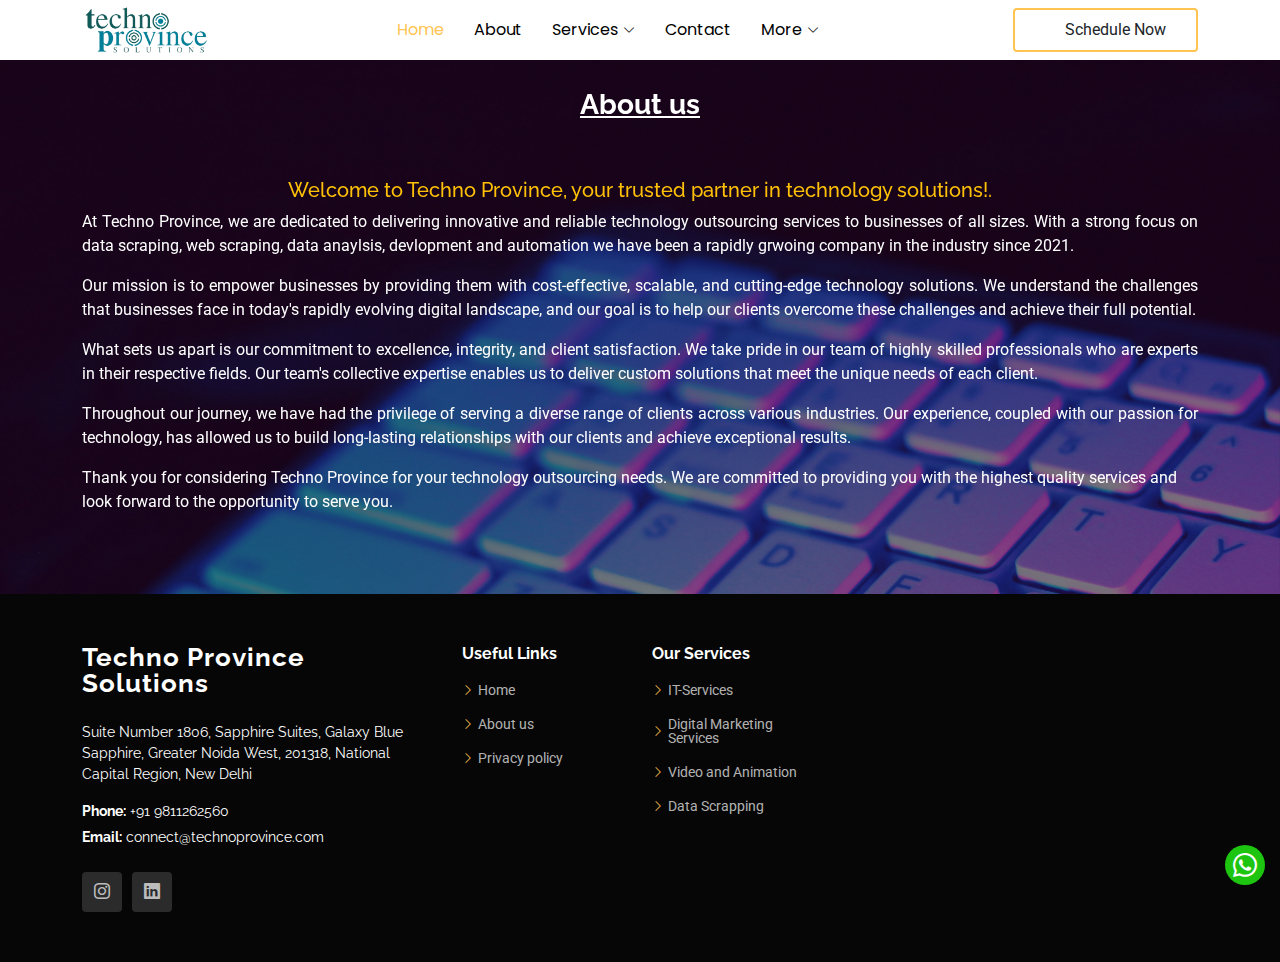
<file: about.html>
<!DOCTYPE html>

<head>
  <meta charset="utf-8">
  <meta content="width=device-width, initial-scale=1.0" name="viewport">
  <title>About</title>
  <meta name="description" content="">
  <meta name="keywords" content="">

  <!-- Favicons -->
  <link href="assets/img/Techno Province.png" rel="icon">

  <!-- Fonts -->
  <link href="https://fonts.googleapis.com" rel="preconnect">
  <link href="https://fonts.gstatic.com" rel="preconnect" crossorigin>
  <link href="https://fonts.googleapis.com/css2?family=Roboto:ital,wght@0,100;0,300;0,400;0,500;0,700;0,900;1,100;1,300;1,400;1,500;1,700;1,900&family=Poppins:ital,wght@0,100;0,200;0,300;0,400;0,500;0,600;0,700;0,800;0,900;1,100;1,200;1,300;1,400;1,500;1,600;1,700;1,800;1,900&family=Raleway:ital,wght@0,100;0,200;0,300;0,400;0,500;0,600;0,700;0,800;0,900;1,100;1,200;1,300;1,400;1,500;1,600;1,700;1,800;1,900&display=swap" rel="stylesheet">

  <!-- Vendor CSS Files -->
  <link href="assets/vendor/bootstrap/css/bootstrap.min.css" rel="stylesheet">
  <link href="assets/vendor/bootstrap-icons/bootstrap-icons.css" rel="stylesheet">
  <link href="assets/vendor/aos/aos.css" rel="stylesheet">
  <link href="assets/vendor/swiper/swiper-bundle.min.css" rel="stylesheet">
  <link href="assets/vendor/glightbox/css/glightbox.min.css" rel="stylesheet">

  <!-- Main CSS File -->
  <link href="assets/css/main.css" rel="stylesheet">

 
</head>

<body class="index-page">

  <header id="header" class="header d-flex align-items-center fixed-top">
    <div class="container-fluid container-xl position-relative d-flex align-items-center justify-content-between">

      <a href="./" class="logo d-flex align-items-center me-auto me-lg-0">
        <!-- Uncomment the line below if you also wish to use an image logo -->
        <img src="assets/img/mylogo_processed.jpg" alt="">
       
      </a>

      <nav id="navmenu" class="navmenu">
        <ul>
          <li><a href="./" class="active">Home<br></a></li>
          <li><a href="about">About</a></li>
          <li class="dropdown"><a href="#"><span>Services</span> <i class="bi bi-chevron-down toggle-dropdown"></i></a>
            <ul>
              <li><a href="itservice">IT-Services</a></li>
              <li><a href="digitalm">Digital Marketing</a></li>
              <li><a href="data-scraping">Data Scraping</a></li>
              <li><a href="video-editing">Video and Animations</a></li>
              <!-- <li><a href="term.html">Terms and Conditions</a></li> -->
            </ul>
          </li>
          <li><a href="./#contact">Contact</a></li>
          <li class="dropdown"><a href="#"><span>More</span> <i class="bi bi-chevron-down toggle-dropdown"></i></a>
            <ul>
              <li><a href="privacy">Privacy and Policy</a></li>
              <!-- <li><a href="term.html">Terms and Conditions</a></li> -->
            </ul>
          </li>
        </ul>
        <i class="mobile-nav-toggle d-xl-none bi bi-list"></i>
      </nav>
      <a class="btn-getstarted text-dark fs-6 " href="./#contact">
        <span class="spinner-grow spinner-grow-sm text-danger" role="status" aria-hidden="true"></span>
        Schedule Now
      </a>

     

</div>
</header>



  <!-- About Section -->
  <section id="about call-to-action" class="about section call-to-action section dark-background">
    <img src="assets/img/aboutbackgroung.jpg" alt="">

    <div class="container" data-aos="fade-up" data-aos-delay="100">

      <div class="row gy-4">

        <div class="col-lg-15 order-2 order-lg-1 content">
          <h4 class="text-center  text-white h-14 p-2 text-decoration-underline fw-bold fs-3">About us</h4>
          <h5 class="text-center mt-5 font-dark text-warning">
            Welcome to Techno Province, your trusted partner in technology solutions!.
          </h5>
          <!-- <ul>
            <li><i class="bi bi-check2-all"></i> <span>Ullamco laboris nisi ut aliquip ex ea commodo consequat.</span>
            </li>
            <li><i class="bi bi-check2-all"></i> <span>Duis aute irure dolor in reprehenderit in voluptate
                velit.</span></li>
            <li><i class="bi bi-check2-all"></i> <span>Ullamco laboris nisi ut aliquip ex ea commodo consequat. Duis
                aute irure dolor in reprehenderit in voluptate trideta storacalaperda mastiro dolore eu fugiat nulla
                pariatur.</span></li>
          </ul> -->
          <p class="p">
            At Techno Province, we are dedicated to delivering innovative and reliable technology outsourcing services
            to businesses of all sizes. With a strong focus on data scraping, web scraping, data anaylsis, devlopment
            and automation we have been a rapidly grwoing company in the industry since 2021.
          </p>
          <p class="p">Our mission is to empower businesses by providing them with cost-effective, scalable, and cutting-edge
            technology solutions. We understand the challenges that businesses face in today's rapidly evolving
            digital landscape, and our goal is to help our clients overcome these challenges and achieve their full
            potential.</p>
          <p class="p">What sets us apart is our commitment to excellence, integrity, and client satisfaction. We take pride in
            our team of highly skilled professionals who are experts in their respective fields. Our team's collective
            expertise enables us to deliver custom solutions that meet the unique needs of each client.</p>
          <p class="p">Throughout our journey, we have had the privilege of serving a diverse range of clients across various
            industries. Our experience, coupled with our passion for technology, has allowed us to build long-lasting
            relationships with our clients and achieve exceptional results.</p>
          <p>Thank you for considering Techno Province for your technology outsourcing needs. We are committed to
            providing you with the highest quality services and look forward to the opportunity to serve you.</p>
        </div>
      </div>

    </div>

  </section><!-- /About Section -->

  



<footer id="footer" class="footer dark-background">

  <div class="footer-top">
    <div class="container">
      <div class="row gy-4">
        <div class="col-lg-4 col-md-6 footer-about">
          <a href="./" class="logo d-flex align-items-center">
            <span class="sitename">Techno Province Solutions</span>

          </a>

          <div class="footer-contact pt-3">
            <p>Suite Number 1806, Sapphire Suites, Galaxy Blue Sapphire, Greater Noida West, 201318, National Capital Region, New Delhi</p>
            <!-- <p>Greater Noida</p> -->
            <p class="mt-3"><strong>Phone:</strong> <span>+91 9811262560</span></p>
            <p><strong>Email:</strong> <span>connect@technoprovince.com</span></p>
          </div>
          <div class="social-links d-flex mt-4">
            <!-- <a href=""><i class="bi bi-twitter-x"></i></a>
            <a href=""><i class="bi bi-facebook"></i></a> -->
            <a href=""><i class="bi bi-instagram"></i></a>
            <a href=""><i class="bi bi-linkedin"></i></a>
          </div>
        </div>

        <div class="col-lg-2 col-md-3 footer-links">
          <h4>Useful Links</h4>
          <ul>
            <li><i class="bi bi-chevron-right"></i> <a href="./"> Home</a></li>
            <li><i class="bi bi-chevron-right"></i> <a href="about"> About us</a></li>
            <!-- <li><i class="bi bi-chevron-right"></i> <a href="services call-to-action"> Services</a></li> -->
            <!-- <li><i class="bi bi-chevron-right"></i> <a href="term.html"> Terms of service</a></li> -->
            <li><i class="bi bi-chevron-right"></i> <a href="privacy"> Privacy policy</a></li>
          </ul>
        </div>

        <div class="col-lg-2 col-md-3 footer-links">
          <h4>Our Services</h4>
          <ul>
            <li><i class="bi bi-chevron-right"></i> <a href="itservice"> IT-Services</a></li>
            <li><i class="bi bi-chevron-right"></i> <a href="digitalm"> Digital Marketing Services</a></li>
            <li><i class="bi bi-chevron-right"></i> <a href="video-editing"> Video and Animation</a></li>
            <li><i class="bi bi-chevron-right"></i> <a href="data-scraping"> Data Scrapping</a></li>
          </ul>
        </div>
       

      </div>
    </div>
  </div>



</footer>




<!-- Scroll Top -->
<a href="https://wa.me/919811262560" id="scroll-top" class="scroll-top d-flex align-items-center justify-content-center"><i class="bi bi-whatsapp text-white"></i></a>

<!-- Preloader -->
<div id="preloader"></div>

<!-- Vendor JS Files -->
<script src="assets/vendor/bootstrap/js/bootstrap.bundle.min.js"></script>
<script src="assets/vendor/php-email-form/validate.js"></script>
<script src="assets/vendor/aos/aos.js"></script>
<script src="assets/vendor/swiper/swiper-bundle.min.js"></script>
<script src="assets/vendor/glightbox/js/glightbox.min.js"></script>
<script src="assets/vendor/imagesloaded/imagesloaded.pkgd.min.js"></script>
<script src="assets/vendor/isotope-layout/isotope.pkgd.min.js"></script>
<script src="assets/vendor/purecounter/purecounter_vanilla.js"></script>

<!-- Main JS File -->
<script src="assets/js/main.js"></script>

</body>

</html>
</file>
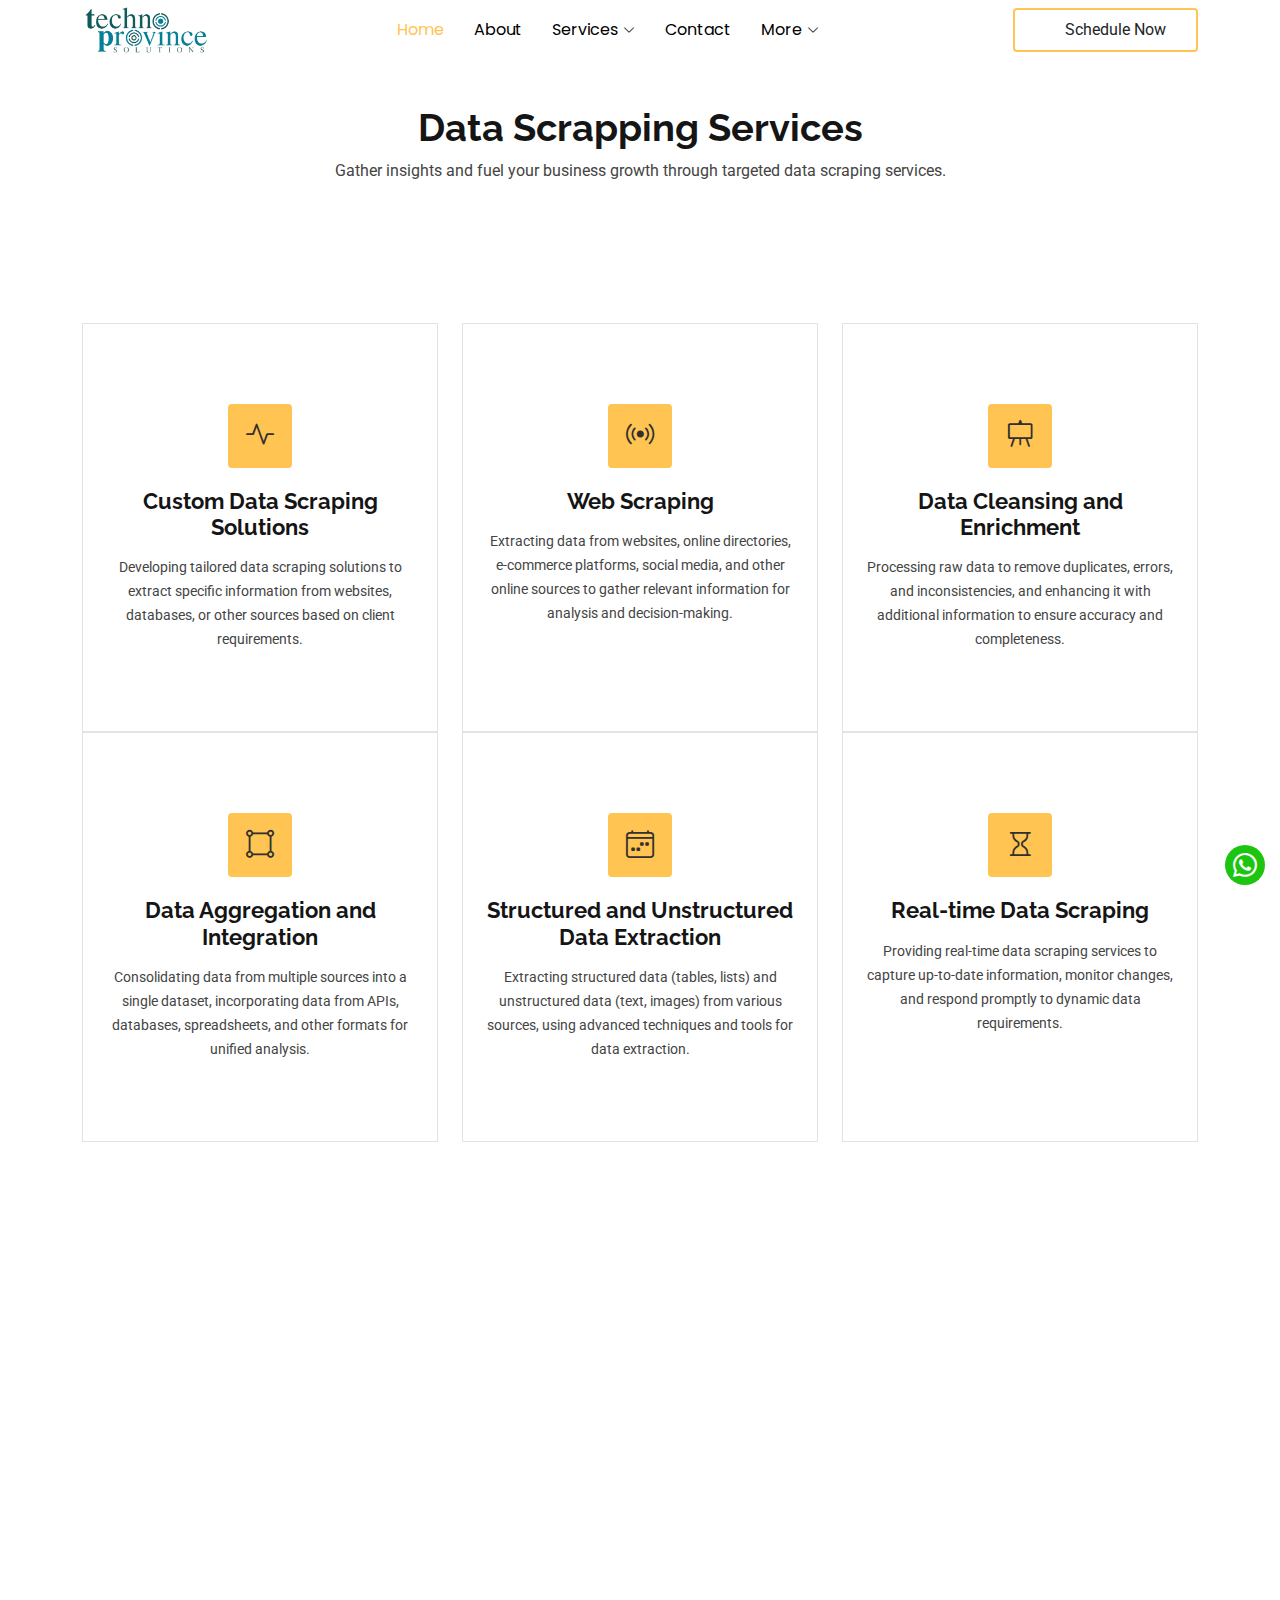
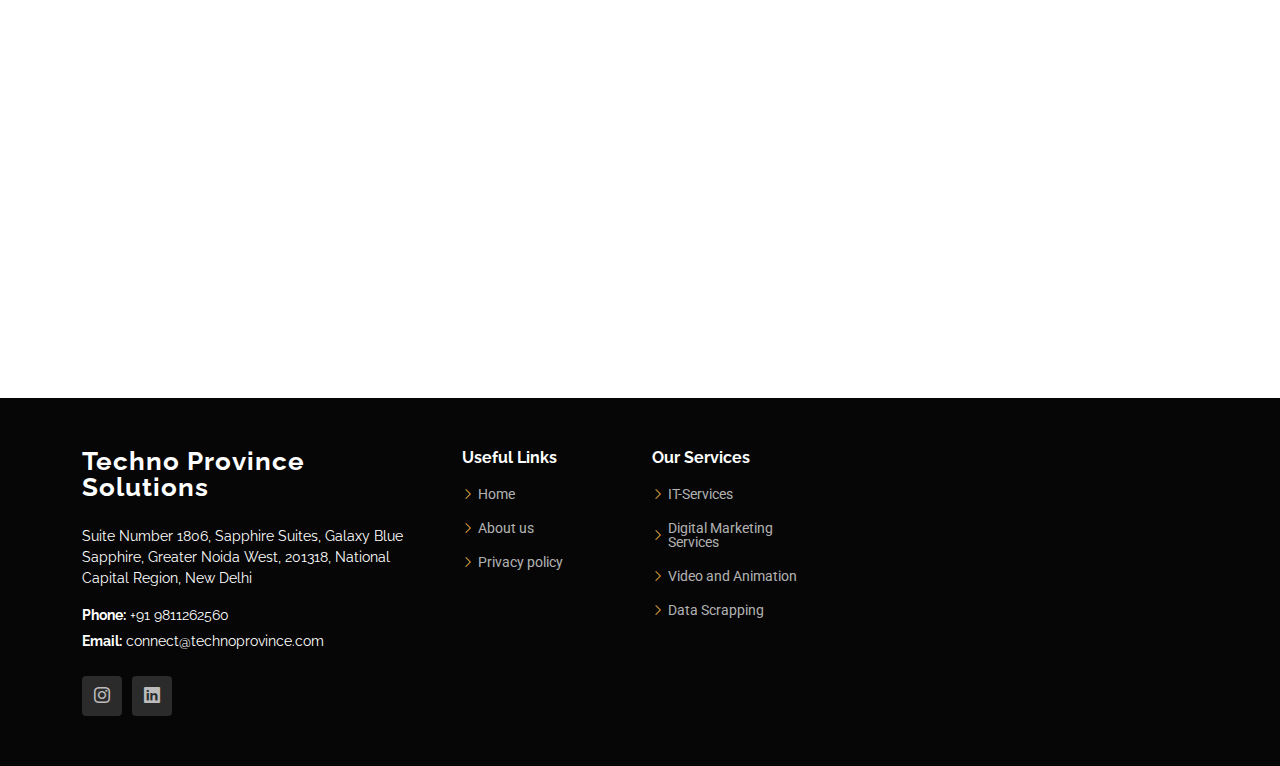
<file: data-scraping.html>
<!DOCTYPE html>
<html lang="en">

<head>
  <meta charset="utf-8">
  <meta content="width=device-width, initial-scale=1.0" name="viewport">
  <title>Data Scrapping Services</title>
  <meta name="description" content="">
  <meta name="keywords" content="">

  <!-- Favicons -->
  <link href="assets/img/Techno Province.png" rel="icon">

  <!-- Fonts -->
  <link href="https://fonts.googleapis.com" rel="preconnect">
  <link href="https://fonts.gstatic.com" rel="preconnect" crossorigin>
  <link href="https://fonts.googleapis.com/css2?family=Roboto:ital,wght@0,100;0,300;0,400;0,500;0,700;0,900;1,100;1,300;1,400;1,500;1,700;1,900&family=Poppins:ital,wght@0,100;0,200;0,300;0,400;0,500;0,600;0,700;0,800;0,900;1,100;1,200;1,300;1,400;1,500;1,600;1,700;1,800;1,900&family=Raleway:ital,wght@0,100;0,200;0,300;0,400;0,500;0,600;0,700;0,800;0,900;1,100;1,200;1,300;1,400;1,500;1,600;1,700;1,800;1,900&display=swap" rel="stylesheet">

  <!-- Vendor CSS Files -->
  <link href="assets/vendor/bootstrap/css/bootstrap.min.css" rel="stylesheet">
  <link href="assets/vendor/bootstrap-icons/bootstrap-icons.css" rel="stylesheet">
  <link href="assets/vendor/aos/aos.css" rel="stylesheet">
  <link href="assets/vendor/swiper/swiper-bundle.min.css" rel="stylesheet">
  <link href="assets/vendor/glightbox/css/glightbox.min.css" rel="stylesheet">

  <!-- Main CSS File -->
  <link href="assets/css/main.css" rel="stylesheet">

</head>

<body class="service-details-page">

  <header id="header" class="header d-flex align-items-center fixed-top">
    <div class="container-fluid container-xl position-relative d-flex align-items-center justify-content-between">

      <a href="./" class="logo d-flex align-items-center me-auto me-lg-0">
        <!-- Uncomment the line below if you also wish to use an image logo -->
        <img src="assets/img/mylogo_processed.jpg" alt="">
       
      </a>

      <nav id="navmenu" class="navmenu">
        <ul>
          <li><a href="./" class="active">Home<br></a></li>
          <li><a href="about">About</a></li>
          <li class="dropdown"><a href="#"><span>Services</span> <i class="bi bi-chevron-down toggle-dropdown"></i></a>
            <ul>
              <li><a href="itservice">IT-Services</a></li>
              <li><a href="digitalm">Digital Marketing</a></li>
              <li><a href="data-scraping">Data Scraping</a></li>
              <li><a href="video-editing">Video and Animations</a></li>
              <!-- <li><a href="term.html">Terms and Conditions</a></li> -->
            </ul>
          </li>
          <li><a href="./#contact">Contact</a></li>
          <li class="dropdown"><a href="#"><span>More</span> <i class="bi bi-chevron-down toggle-dropdown"></i></a>
            <ul>
              <li><a href="privacy">Privacy and Policy</a></li>
              <!-- <li><a href="term.html">Terms and Conditions</a></li> -->
            </ul>
          </li>
        </ul>
        <i class="mobile-nav-toggle d-xl-none bi bi-list"></i>
      </nav>
      <a class="btn-getstarted text-dark fs-6 " href="./#contact">
        <span class="spinner-grow spinner-grow-sm text-danger" role="status" aria-hidden="true"></span>
        Schedule Now
      </a>

    

    </div>
  </header>
 

  <main class="main">

  
    <!-- Page Title -->
    <div class="page-title" data-aos="fade">
      <div class="heading">
        <div class="container">
          <div class="row d-flex justify-content-center text-center">
            <div class="col-lg-8">
              <h1 class="mt-4">Data Scrapping Services</h1>
              <p class="mb-0">Gather insights and fuel your business growth through targeted data scraping services.</p>
            </div>
          </div>
        </div>
      </div>
    </div><!-- End Page Title -->

      <section id="services" class="services section">

  
        <div class="container">
  
          <div class="row">
  
            <div class="col-lg-4 col-md-6" data-aos="fade-up" data-aos-delay="100">
              <div class="service-item position-relative">
                <div class="icon">
                  <i class="bi bi-activity"></i>
                </div>
                
                  <h3>Custom Data Scraping Solutions</h3>
                
                <p>Developing tailored data scraping solutions to extract specific information from websites, databases, or other sources based on client requirements.</p>
              </div>
            </div><!-- End Service Item -->
  
            <div class="col-lg-4 col-md-6" data-aos="fade-up" data-aos-delay="200">
              <div class="service-item position-relative">
                <div class="icon">
                  <i class="bi bi-broadcast"></i>
                </div>
                <h3>Web Scraping</h3>
                <p>Extracting data from websites, online directories, e-commerce platforms, social media, and other online sources to gather relevant information for analysis and decision-making.</p>
              </div>
            </div><!-- End Service Item -->
  
            <div class="col-lg-4 col-md-6" data-aos="fade-up" data-aos-delay="300">
              <div class="service-item position-relative">
                <div class="icon">
                  <i class="bi bi-easel"></i>
                </div>
                <h3>Data Cleansing and Enrichment</h3>
                <p>Processing raw data to remove duplicates, errors, and inconsistencies, and enhancing it with additional information to ensure accuracy and completeness.</p>
              </div>
            </div><!-- End Service Item -->
  
            <div class="col-lg-4 col-md-6" data-aos="fade-up" data-aos-delay="400">
              <div class="service-item position-relative">
                <div class="icon">
                  <i class="bi bi-bounding-box-circles"></i>
                </div>
                <h3>Data Aggregation and Integration</h3>
                <p>Consolidating data from multiple sources into a single dataset, incorporating data from APIs, databases, spreadsheets, and other formats for unified analysis.</p>
                <!-- <a href="service-details.html" class="stretched-link"></a> -->
              </div>
            </div><!-- End Service Item -->
  
            <div class="col-lg-4 col-md-6" data-aos="fade-up" data-aos-delay="500">
              <div class="service-item position-relative">
                <div class="icon">
                  <i class="bi bi-calendar4-week"></i>
                </div>
                <h3>Structured and Unstructured Data Extraction</h3>
                <p>Extracting structured data (tables, lists) and unstructured data (text, images) from various sources, using advanced techniques and tools for data extraction.</p>
                <!-- <a href="service-details.html" class="stretched-link"></a> -->
              </div>
            </div>
  
            <div class="col-lg-4 col-md-6" data-aos="fade-up" data-aos-delay="600">
              <div class="service-item position-relative">
                <div class="icon">
                  <i class="bi bi-hourglass"></i>
                </div>
                <h3>Real-time Data Scraping</h3>
                <p>Providing real-time data scraping services to capture up-to-date information, monitor changes, and respond promptly to dynamic data requirements.</p>
                
              </div>
            </div>

            <div class="col-lg-4 col-md-6" data-aos="fade-up" data-aos-delay="600">
              <div class="service-item position-relative">
                <div class="icon">
                  <i class="bi bi-collection"></i>
                </div>
                <h3>Scalable and Automated Data Collection</h3>
                <p>Implementing scalable and automated data scraping processes using scripts, tools, and APIs to efficiently collect and update large volumes of data.</p>
                
              </div>
            </div>

            <div class="col-lg-4 col-md-6" data-aos="fade-up" data-aos-delay="600">
              <div class="service-item position-relative">
                <div class="icon">
                  <i class="bi bi-file-earmark-check"></i>
                </div>
                <h3>Data Quality Assurance</h3>
                <p>Conducting quality checks, validation, and verification procedures to ensure the accuracy, consistency, and reliability of the scraped data.</p>
                
              </div>
            </div>

            <div class="col-lg-4 col-md-6" data-aos="fade-up" data-aos-delay="600">
              <div class="service-item position-relative">
                <div class="icon">
                  <i class="bi bi-shield-check"></i>
                </div>
                <h3>Data Security and Compliance</h3>
                <p>Implementing robust security measures and compliance protocols to safeguard sensitive data, protect privacy, and adhere to data protection regulations.</p>
                
              </div>
            </div>

            <div class="col-lg-4 col-md-6" data-aos="fade-up" data-aos-delay="600">
              <div class="service-item position-relative">
                <div class="icon">
                  <i class="bi bi-clipboard-data"></i>
                </div>
                <h3>Custom Reporting and Analysis</h3>
                <p>Delivering customized reports, dashboards, and analysis tools to help clients interpret and visualize the scraped data for informed decision-making.</p>
                
              </div>
            </div>
  
          </div>
  
        </div>
  
      </section><!-- /Services Section -->

   
  </main>

  <footer id="footer" class="footer dark-background">

    <div class="footer-top">
      <div class="container">
        <div class="row gy-4">
          <div class="col-lg-4 col-md-6 footer-about">
            <a href="./" class="logo d-flex align-items-center">
              <span class="sitename">Techno Province Solutions</span>

            </a>

            <div class="footer-contact pt-3">
              <p>Suite Number 1806, Sapphire Suites, Galaxy Blue Sapphire, Greater Noida West, 201318, National Capital Region, New Delhi</p>
              <!-- <p>Greater Noida</p> -->
              <p class="mt-3"><strong>Phone:</strong> <span>+91 9811262560</span></p>
              <p><strong>Email:</strong> <span>connect@technoprovince.com</span></p>
            </div>
            <div class="social-links d-flex mt-4">
              <!-- <a href=""><i class="bi bi-twitter-x"></i></a>
              <a href=""><i class="bi bi-facebook"></i></a> -->
              <a href=""><i class="bi bi-instagram"></i></a>
              <a href=""><i class="bi bi-linkedin"></i></a>
            </div>
          </div>

          <div class="col-lg-2 col-md-3 footer-links">
            <h4>Useful Links</h4>
            <ul>
              <li><i class="bi bi-chevron-right"></i> <a href="./"> Home</a></li>
              <li><i class="bi bi-chevron-right"></i> <a href="about"> About us</a></li>
              <!-- <li><i class="bi bi-chevron-right"></i> <a href="services call-to-action"> Services</a></li> -->
              <!-- <li><i class="bi bi-chevron-right"></i> <a href="term.html"> Terms of service</a></li> -->
              <li><i class="bi bi-chevron-right"></i> <a href="privacy"> Privacy policy</a></li>
            </ul>
          </div>
  
          <div class="col-lg-2 col-md-3 footer-links">
            <h4>Our Services</h4>
            <ul>
              <li><i class="bi bi-chevron-right"></i> <a href="itservice"> IT-Services</a></li>
              <li><i class="bi bi-chevron-right"></i> <a href="digitalm"> Digital Marketing Services</a></li>
              <li><i class="bi bi-chevron-right"></i> <a href="video-editing"> Video and Animation</a></li>
              <li><i class="bi bi-chevron-right"></i> <a href="data-scraping"> Data Scrapping</a></li>
            </ul>
          </div>
         

        </div>
      </div>
    </div>



  </footer>

  <!-- Scroll Top -->
  <a href="https://wa.me/919811262560" id="scroll-top" class="scroll-top d-flex align-items-center justify-content-center"><i class="bi bi-whatsapp text-white"></i></a>

  <!-- Preloader -->
  <div id="preloader"></div>

  <!-- Vendor JS Files -->
  <script src="assets/vendor/bootstrap/js/bootstrap.bundle.min.js"></script>
  <script src="assets/vendor/php-email-form/validate.js"></script>
  <script src="assets/vendor/aos/aos.js"></script>
  <script src="assets/vendor/swiper/swiper-bundle.min.js"></script>
  <script src="assets/vendor/glightbox/js/glightbox.min.js"></script>
  <script src="assets/vendor/imagesloaded/imagesloaded.pkgd.min.js"></script>
  <script src="assets/vendor/isotope-layout/isotope.pkgd.min.js"></script>
  <script src="assets/vendor/purecounter/purecounter_vanilla.js"></script>

  <!-- Main JS File -->
  <script src="assets/js/main.js"></script>

</body>

</html>
</file>
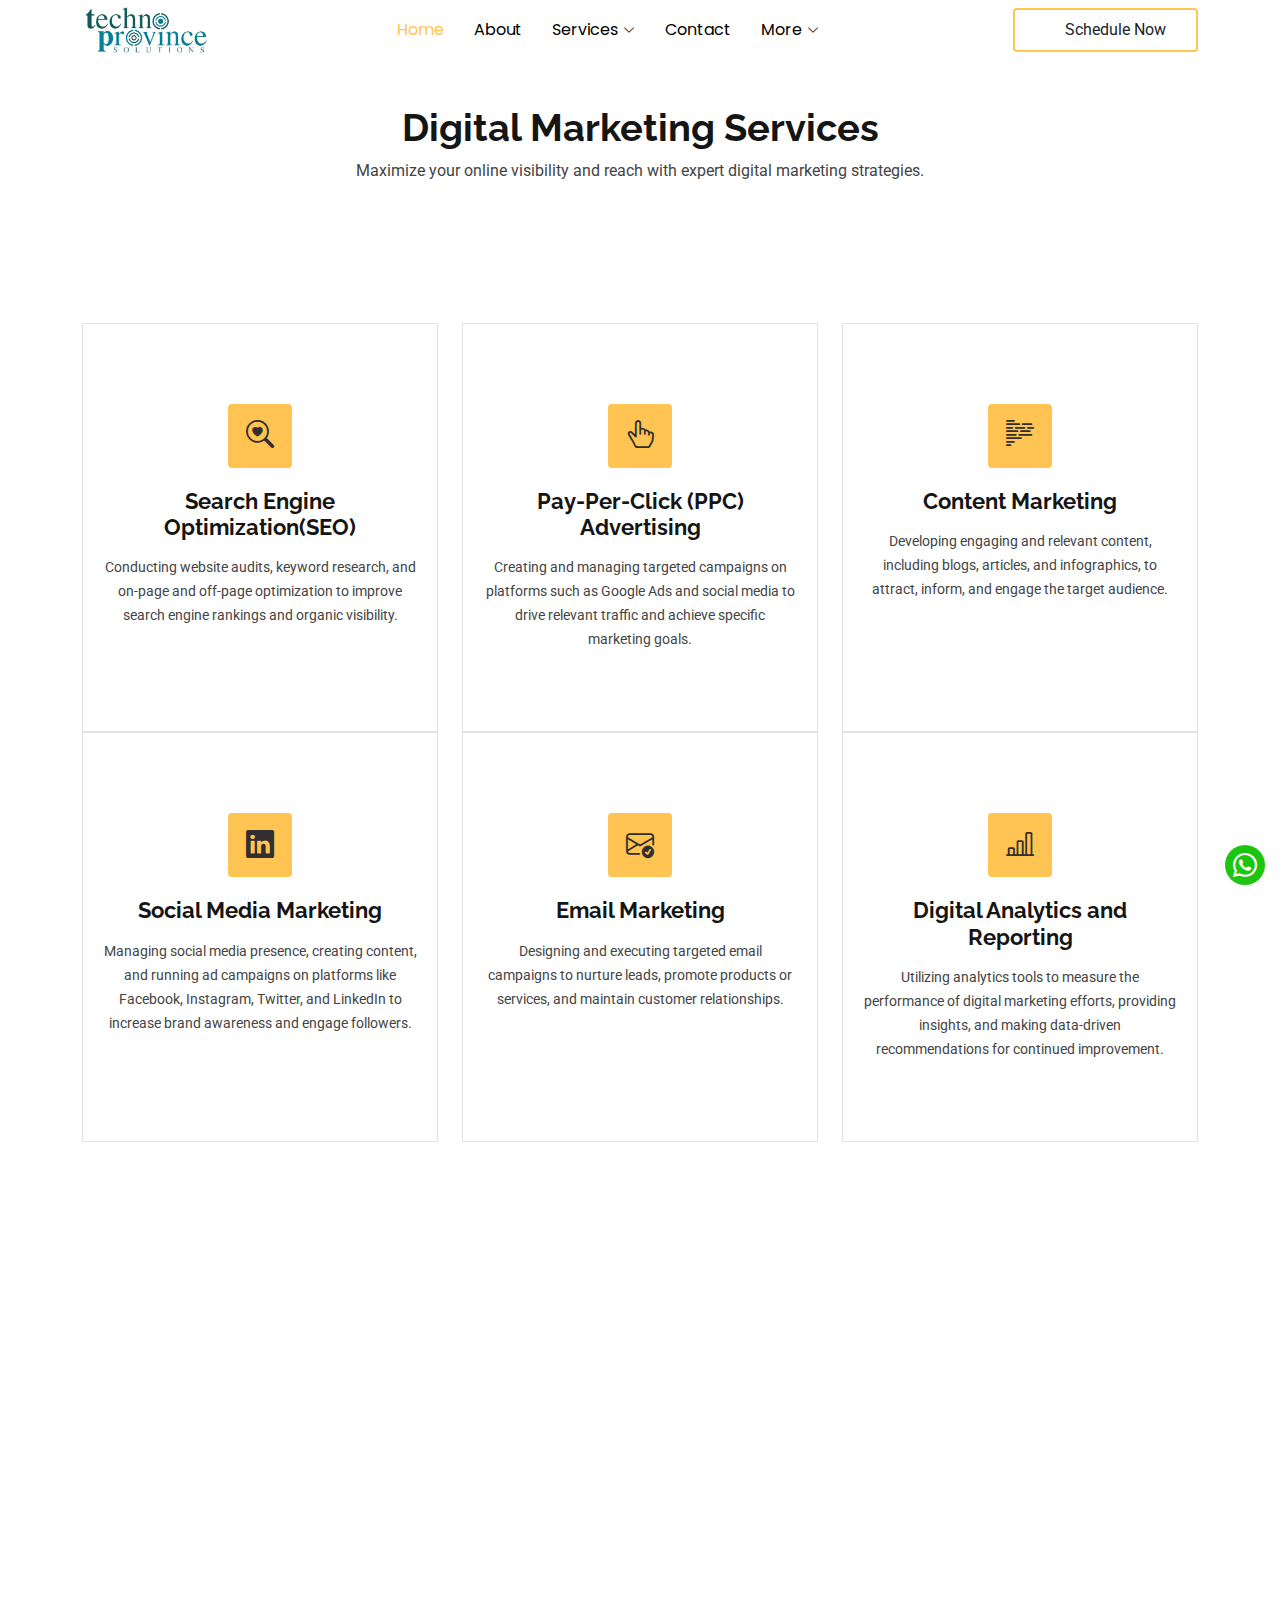
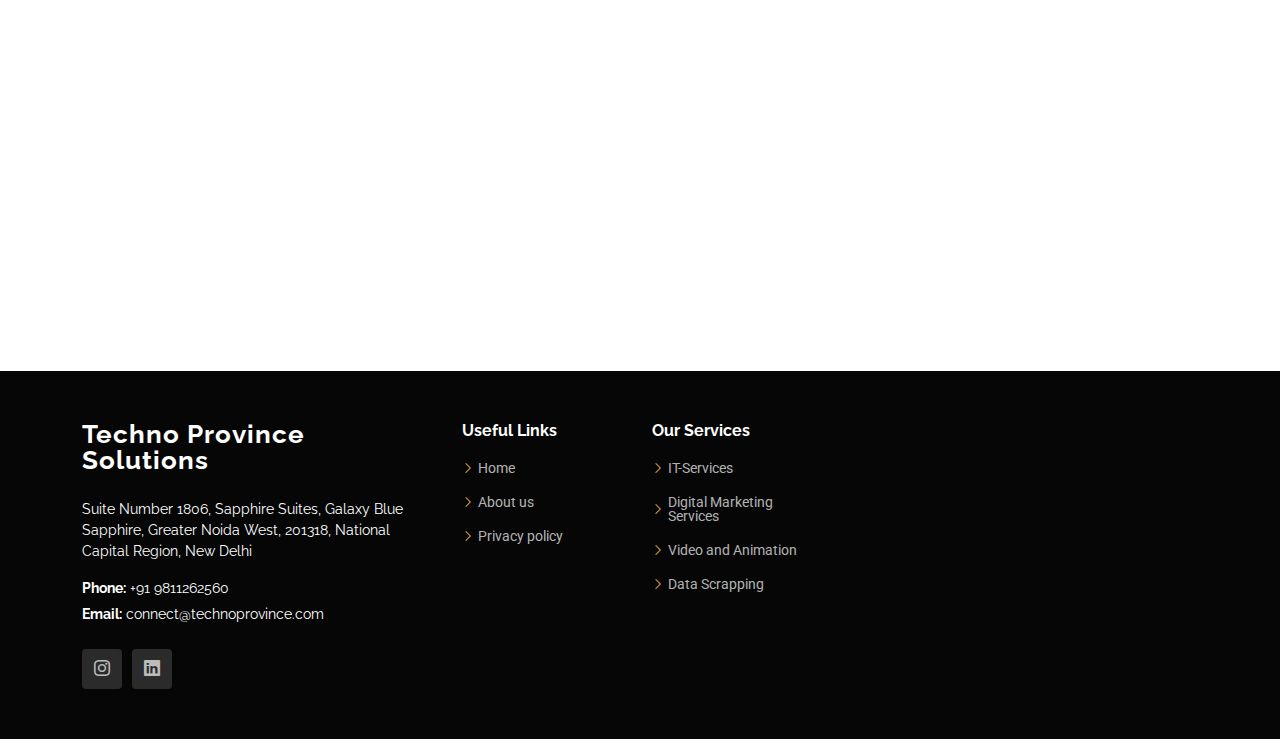
<file: digitalm.html>
<!DOCTYPE html>
<html lang="en">

<head>
  <meta charset="utf-8">
  <meta content="width=device-width, initial-scale=1.0" name="viewport">
  <title>Digtal Marketing Services</title>
  <meta name="description" content="">
  <meta name="keywords" content="">

  <!-- Favicons -->
  <link href="assets/img/Techno Province.png" rel="icon">
  

  <!-- Fonts -->
  <link href="https://fonts.googleapis.com" rel="preconnect">
  <link href="https://fonts.gstatic.com" rel="preconnect" crossorigin>
  <link href="https://fonts.googleapis.com/css2?family=Roboto:ital,wght@0,100;0,300;0,400;0,500;0,700;0,900;1,100;1,300;1,400;1,500;1,700;1,900&family=Poppins:ital,wght@0,100;0,200;0,300;0,400;0,500;0,600;0,700;0,800;0,900;1,100;1,200;1,300;1,400;1,500;1,600;1,700;1,800;1,900&family=Raleway:ital,wght@0,100;0,200;0,300;0,400;0,500;0,600;0,700;0,800;0,900;1,100;1,200;1,300;1,400;1,500;1,600;1,700;1,800;1,900&display=swap" rel="stylesheet">

  <!-- Vendor CSS Files -->
  <link href="assets/vendor/bootstrap/css/bootstrap.min.css" rel="stylesheet">
  <link href="assets/vendor/bootstrap-icons/bootstrap-icons.css" rel="stylesheet">
  <link href="assets/vendor/aos/aos.css" rel="stylesheet">
  <link href="assets/vendor/swiper/swiper-bundle.min.css" rel="stylesheet">
  <link href="assets/vendor/glightbox/css/glightbox.min.css" rel="stylesheet">

  <!-- Main CSS File -->
  <link href="assets/css/main.css" rel="stylesheet">

</head>

<body class="service-details-page">

  <header id="header" class="header d-flex align-items-center fixed-top">
    <div class="container-fluid container-xl position-relative d-flex align-items-center justify-content-between">

      <a href="./" class="logo d-flex align-items-center me-auto me-lg-0">
        <!-- Uncomment the line below if you also wish to use an image logo -->
        <img src="assets/img/mylogo_processed.jpg" alt="">
       
      </a>

      <nav id="navmenu" class="navmenu">
        <ul>
          <li><a href="./" class="active">Home<br></a></li>
          <li><a href="about">About</a></li>
          <li class="dropdown"><a href="#"><span>Services</span> <i class="bi bi-chevron-down toggle-dropdown"></i></a>
            <ul>
              <li><a href="itservice">IT-Services</a></li>
              <li><a href="digitalm">Digital Marketing</a></li>
              <li><a href="data-scraping">Data Scraping</a></li>
              <li><a href="video-editing">Video and Animations</a></li>
              <!-- <li><a href="term.html">Terms and Conditions</a></li> -->
            </ul>
          </li>
          <li><a href="./#contact">Contact</a></li>
          <li class="dropdown"><a href="#"><span>More</span> <i class="bi bi-chevron-down toggle-dropdown"></i></a>
            <ul>
              <li><a href="privacy">Privacy and Policy</a></li>
              <!-- <li><a href="term.html">Terms and Conditions</a></li> -->
            </ul>
          </li>
        </ul>
        <i class="mobile-nav-toggle d-xl-none bi bi-list"></i>
      </nav>
      <a class="btn-getstarted text-dark fs-6 " href="./#contact">
        <span class="spinner-grow spinner-grow-sm text-danger" role="status" aria-hidden="true"></span>
        Schedule Now
      </a>


    </div>
  </header>
 

  <main class="main">

  
    <!-- Page Title -->
    <div class="page-title" data-aos="fade">
      <div class="heading">
        <div class="container">
          <div class="row d-flex justify-content-center text-center">
            <div class="col-lg-8">
              <h1 class="mt-4">Digital Marketing Services</h1>
              <p class="mb-0">Maximize your online visibility and reach with expert digital marketing strategies.</p>
            </div>
          </div>
        </div>
      </div>
     
    </div><!-- End Page Title -->

      <section id="services" class="services section">

  
        <div class="container">
  
          <div class="row">
  
            <div class="col-lg-4 col-md-6" data-aos="fade-up" data-aos-delay="100">
              <div class="service-item position-relative">
                <div class="icon">
                  <i class="bi bi-search-heart"></i>
                </div>
                
                  <h3>Search Engine Optimization(SEO)</h3>
                <p>Conducting website audits, keyword research, and on-page and off-page optimization to improve search engine rankings and organic visibility.</p>
              </div>
            </div><!-- End Service Item -->
  
            <div class="col-lg-4 col-md-6" data-aos="fade-up" data-aos-delay="200">
              <div class="service-item position-relative">
                <div class="icon">
                  <i class="bi bi-hand-index-thumb"></i>
                </div>
                <h3>Pay-Per-Click (PPC) Advertising</h3>
                <p>Creating and managing targeted campaigns on platforms such as Google Ads and social media to drive relevant traffic and achieve specific marketing goals.</p>
              </div>
            </div><!-- End Service Item -->
  
            <div class="col-lg-4 col-md-6" data-aos="fade-up" data-aos-delay="300">
              <div class="service-item position-relative">
                <div class="icon">
                  <i class="bi bi-body-text"></i>
                </div>
                <h3>Content Marketing</h3>
                <p>Developing engaging and relevant content, including blogs, articles, and infographics, to attract, inform, and engage the target audience.</p>
              </div>
            </div><!-- End Service Item -->
  
            <div class="col-lg-4 col-md-6" data-aos="fade-up" data-aos-delay="400">
              <div class="service-item position-relative">
                <div class="icon">
                  <i class="bi bi-linkedin"></i>
                </div>
                <h3>Social Media Marketing</h3>
                <p>Managing social media presence, creating content, and running ad campaigns on platforms like Facebook, Instagram, Twitter, and LinkedIn to increase brand awareness and engage followers.</p>
                
              </div>
            </div><!-- End Service Item -->
  
            <div class="col-lg-4 col-md-6" data-aos="fade-up" data-aos-delay="500">
              <div class="service-item position-relative">
                <div class="icon">
                  <i class="bi bi-envelope-check"></i>
                </div>
                <h3>Email Marketing</h3>
                <p>Designing and executing targeted email campaigns to nurture leads, promote products or services, and maintain customer relationships.</p>
               
              </div>
            </div>
  
            <div class="col-lg-4 col-md-6" data-aos="fade-up" data-aos-delay="600">
              <div class="service-item position-relative">
                <div class="icon">
                  <i class="bi bi-bar-chart-line"></i>
                </div>
                <h3>Digital Analytics and Reporting</h3>
                <p>Utilizing analytics tools to measure the performance of digital marketing efforts, providing insights, and making data-driven recommendations for continued improvement.</p>
                
              </div>
            </div>

            <div class="col-lg-4 col-md-6" data-aos="fade-up" data-aos-delay="600">
              <div class="service-item position-relative">
                <div class="icon">
                  <i class="bi bi-info-square"></i>
                </div>
                <h3>Outsourced Help Desk Services</h3>
                <p>Analyzing user behavior, testing strategies, and optimizing web elements to improve conversion rates and maximize the impact of digital marketing campaigns.</p>
                
              </div>
            </div>

            <div class="col-lg-4 col-md-6" data-aos="fade-up" data-aos-delay="600">
              <div class="service-item position-relative">
                <div class="icon">
                  <i class="bi bi-star"></i>
                </div>
                <h3>Online Reputation Management</h3>
                <p>Monitoring brand mentions, managing online reviews, and addressing customer feedback to uphold and enhance the company's online reputation.</p>
                
              </div>
            </div>

            <div class="col-lg-4 col-md-6" data-aos="fade-up" data-aos-delay="600">
              <div class="service-item position-relative">
                <div class="icon">
                  <i class="bi bi-instagram"></i>
                </div>
                <h3>Influencer Marketing</h3>
                <p>Identifying and collaborating with relevant influencers to leverage their reach and impact among the target audience.</p>
                
              </div>
            </div>

            <div class="col-lg-4 col-md-6" data-aos="fade-up" data-aos-delay="600">
              <div class="service-item position-relative">
                <div class="icon">
                  <i class="bi bi-robot"></i>
                </div>
                <h3>Marketing Automation</h3>
                <p>Implementing and optimizing marketing automation tools to streamline processes, nurture leads, and improve customer engagement.</p>
                
              </div>
            </div>
  
          </div>
  
        </div>
  
      </section><!-- /Services Section -->

   
  </main>

  <footer id="footer" class="footer dark-background">

    <div class="footer-top">
      <div class="container">
        <div class="row gy-4">
          <div class="col-lg-4 col-md-6 footer-about">
            <a href="./" class="logo d-flex align-items-center">
              <span class="sitename">Techno Province Solutions</span>

            </a>

            <div class="footer-contact pt-3">
              <p>Suite Number 1806, Sapphire Suites, Galaxy Blue Sapphire, Greater Noida West, 201318, National Capital Region, New Delhi</p>
              <!-- <p>Greater Noida</p> -->
              <p class="mt-3"><strong>Phone:</strong> <span>+91 9811262560</span></p>
              <p><strong>Email:</strong> <span>connect@technoprovince.com</span></p>
            </div>
            <div class="social-links d-flex mt-4">
              <!-- <a href=""><i class="bi bi-twitter-x"></i></a>
              <a href=""><i class="bi bi-facebook"></i></a> -->
              <a href=""><i class="bi bi-instagram"></i></a>
              <a href=""><i class="bi bi-linkedin"></i></a>
            </div>
          </div>

          <div class="col-lg-2 col-md-3 footer-links">
            <h4>Useful Links</h4>
            <ul>
              <li><i class="bi bi-chevron-right"></i> <a href="./"> Home</a></li>
              <li><i class="bi bi-chevron-right"></i> <a href="about"> About us</a></li>
              <!-- <li><i class="bi bi-chevron-right"></i> <a href="services call-to-action"> Services</a></li> -->
              <!-- <li><i class="bi bi-chevron-right"></i> <a href="term.html"> Terms of service</a></li> -->
              <li><i class="bi bi-chevron-right"></i> <a href="privacy"> Privacy policy</a></li>
            </ul>
          </div>
  
          <div class="col-lg-2 col-md-3 footer-links">
            <h4>Our Services</h4>
            <ul>
              <li><i class="bi bi-chevron-right"></i> <a href="itservice"> IT-Services</a></li>
              <li><i class="bi bi-chevron-right"></i> <a href="digitalm"> Digital Marketing Services</a></li>
              <li><i class="bi bi-chevron-right"></i> <a href="video-editing"> Video and Animation</a></li>
              <li><i class="bi bi-chevron-right"></i> <a href="data-scraping"> Data Scrapping</a></li>
            </ul>
          </div>
         

        </div>
      </div>
    </div>



  </footer>

  <!-- Scroll Top -->
  <a href="https://wa.me/919811262560" id="scroll-top" class="scroll-top d-flex align-items-center justify-content-center"><i class="bi bi-whatsapp text-white"></i></a>

  <!-- Preloader -->
  <div id="preloader"></div>

  <!-- Vendor JS Files -->
  <script src="assets/vendor/bootstrap/js/bootstrap.bundle.min.js"></script>
  <script src="assets/vendor/php-email-form/validate.js"></script>
  <script src="assets/vendor/aos/aos.js"></script>
  <script src="assets/vendor/swiper/swiper-bundle.min.js"></script>
  <script src="assets/vendor/glightbox/js/glightbox.min.js"></script>
  <script src="assets/vendor/imagesloaded/imagesloaded.pkgd.min.js"></script>
  <script src="assets/vendor/isotope-layout/isotope.pkgd.min.js"></script>
  <script src="assets/vendor/purecounter/purecounter_vanilla.js"></script>

  <!-- Main JS File -->
  <script src="assets/js/main.js"></script>

</body>

</html>
</file>
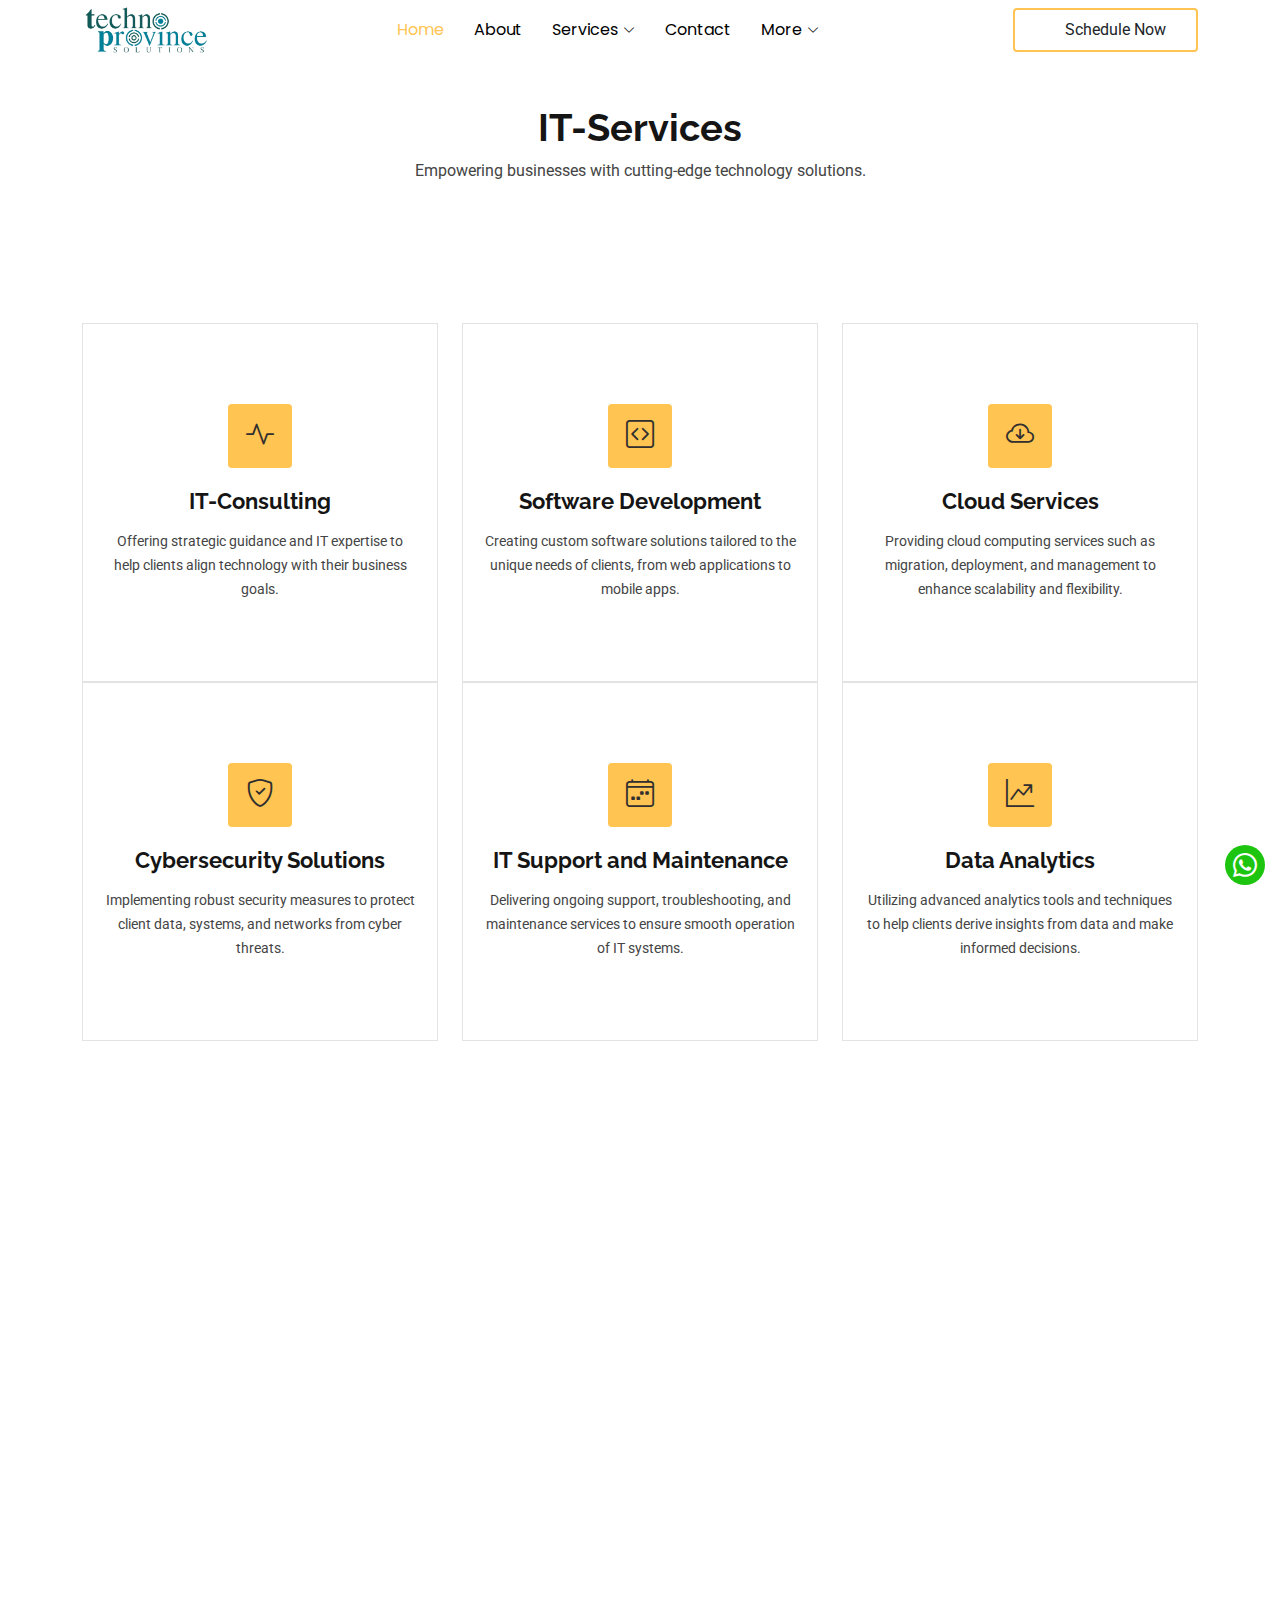
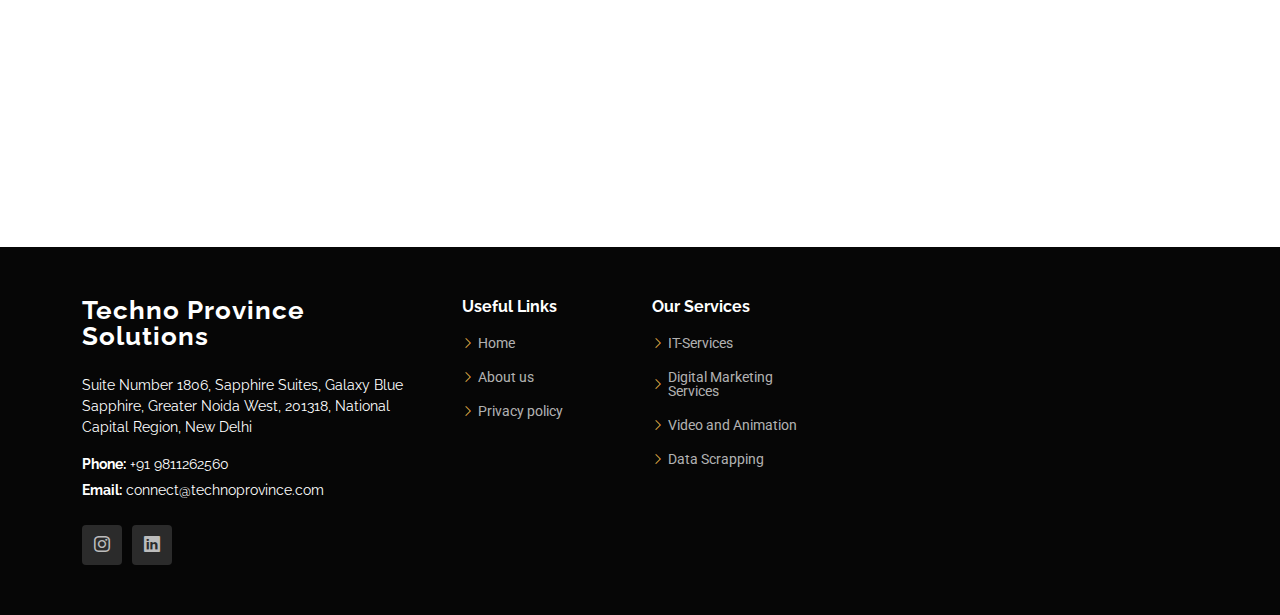
<file: itservice.html>
<!DOCTYPE html>
<html lang="en">

<head>
  <meta charset="utf-8">
  <meta content="width=device-width, initial-scale=1.0" name="viewport">
  <title>IT-Services</title>
  <meta name="description" content="">
  <meta name="keywords" content="">

  <!-- Favicons -->
  <link href="assets/img/Techno Province.png" rel="icon">

  <!-- Fonts -->
  <link href="https://fonts.googleapis.com" rel="preconnect">
  <link href="https://fonts.gstatic.com" rel="preconnect" crossorigin>
  <link href="https://fonts.googleapis.com/css2?family=Roboto:ital,wght@0,100;0,300;0,400;0,500;0,700;0,900;1,100;1,300;1,400;1,500;1,700;1,900&family=Poppins:ital,wght@0,100;0,200;0,300;0,400;0,500;0,600;0,700;0,800;0,900;1,100;1,200;1,300;1,400;1,500;1,600;1,700;1,800;1,900&family=Raleway:ital,wght@0,100;0,200;0,300;0,400;0,500;0,600;0,700;0,800;0,900;1,100;1,200;1,300;1,400;1,500;1,600;1,700;1,800;1,900&display=swap" rel="stylesheet">

  <!-- Vendor CSS Files -->
  <link href="assets/vendor/bootstrap/css/bootstrap.min.css" rel="stylesheet">
  <link href="assets/vendor/bootstrap-icons/bootstrap-icons.css" rel="stylesheet">
  <link href="assets/vendor/aos/aos.css" rel="stylesheet">
  <link href="assets/vendor/swiper/swiper-bundle.min.css" rel="stylesheet">
  <link href="assets/vendor/glightbox/css/glightbox.min.css" rel="stylesheet">

  <!-- Main CSS File -->
  <link href="assets/css/main.css" rel="stylesheet">

</head>

<body class="service-details-page">

  <header id="header" class="header d-flex align-items-center fixed-top">
    <div class="container-fluid container-xl position-relative d-flex align-items-center justify-content-between">

      <a href="./" class="logo d-flex align-items-center me-auto me-lg-0">
        <!-- Uncomment the line below if you also wish to use an image logo -->
        <img src="assets/img/mylogo_processed.jpg" alt="">
       
      </a>

      <nav id="navmenu" class="navmenu">
        <ul>
          <li><a href="./" class="active">Home<br></a></li>
          <li><a href="about">About</a></li>
          <li class="dropdown"><a href="#"><span>Services</span> <i class="bi bi-chevron-down toggle-dropdown"></i></a>
            <ul>
              <li><a href="itservice">IT-Services</a></li>
              <li><a href="digitalm">Digital Marketing</a></li>
              <li><a href="data-scraping">Data Scraping</a></li>
              <li><a href="video-editing">Video and Animations</a></li>
              <!-- <li><a href="term.html">Terms and Conditions</a></li> -->
            </ul>
          </li>
          <li><a href="./#contact">Contact</a></li>
          <li class="dropdown"><a href="#"><span>More</span> <i class="bi bi-chevron-down toggle-dropdown"></i></a>
            <ul>
              <li><a href="privacy">Privacy and Policy</a></li>
              <!-- <li><a href="term.html">Terms and Conditions</a></li> -->
            </ul>
          </li>
        </ul>
        <i class="mobile-nav-toggle d-xl-none bi bi-list"></i>
      </nav>
      <a class="btn-getstarted text-dark fs-6 " href="./#contact">
        <span class="spinner-grow spinner-grow-sm text-danger" role="status" aria-hidden="true"></span>
        Schedule Now
      </a>

    

    </div>
  </header>
 

  <main class="main">

  
    <!-- Page Title -->
    <div class="page-title" data-aos="fade">
      <div class="heading">
        <div class="container">
          <div class="row d-flex justify-content-center text-center">
            <div class="col-lg-8">
              <h1 class="mt-4">IT-Services</h1>
              <p class="mb-0">Empowering businesses with cutting-edge technology solutions.</p>
            </div>
          </div>
        </div>
      </div>
     
    </div><!-- End Page Title -->

      <section id="services" class="services section">

  
        <div class="container">
  
          <div class="row">
  
            <div class="col-lg-4 col-md-6" data-aos="fade-up" data-aos-delay="100">
              <div class="service-item position-relative">
                <div class="icon">
                  <i class="bi bi-activity"></i>
                </div>
                
                  <h3 id="h">IT-Consulting</h3>
                
                <p>Offering strategic guidance and IT expertise to help clients align technology with their business goals.</p>
              </div>
            </div><!-- End Service Item -->
  
            <div class="col-lg-4 col-md-6" data-aos="fade-up" data-aos-delay="200">
              <div class="service-item position-relative">
                <div class="icon">
                  <i class="bi bi-code-square"></i>
                </div>
                <h3>Software Development</h3>
                <p>Creating custom software solutions tailored to the unique needs of clients, from web applications to mobile apps.</p>
              </div>
            </div><!-- End Service Item -->
  
            <div class="col-lg-4 col-md-6" data-aos="fade-up" data-aos-delay="300">
              <div class="service-item position-relative">
                <div class="icon">
                  <i class="bi bi-cloud-arrow-down"></i>
                </div>
                <h3>Cloud Services</h3>
                <p>Providing cloud computing services such as migration, deployment, and management to enhance scalability and flexibility.</p>
              </div>
            </div><!-- End Service Item -->
  
            <div class="col-lg-4 col-md-6" data-aos="fade-up" data-aos-delay="400">
              <div class="service-item position-relative">
                <div class="icon">
                  <i class="bi bi-shield-check"></i>
                </div>
                <h3>Cybersecurity Solutions</h3>
                <p>Implementing robust security measures to protect client data, systems, and networks from cyber threats.</p>
               
              </div>
            </div><!-- End Service Item -->
  
            <div class="col-lg-4 col-md-6" data-aos="fade-up" data-aos-delay="500">
              <div class="service-item position-relative">
                <div class="icon">
                  <i class="bi bi-calendar4-week"></i>
                </div>
                <h3>IT Support and Maintenance</h3>
                <p>Delivering ongoing support, troubleshooting, and maintenance services to ensure smooth operation of IT systems.</p>
                
              </div>
            </div>
  
            <div class="col-lg-4 col-md-6" data-aos="fade-up" data-aos-delay="600">
              <div class="service-item position-relative">
                <div class="icon">
                  <i class="bi bi-graph-up-arrow"></i>
                </div>
                <h3>Data Analytics</h3>
                <p>Utilizing advanced analytics tools and techniques to help clients derive insights from data and make informed decisions.</p>
                
              </div>
            </div>

            <div class="col-lg-4 col-md-6" data-aos="fade-up" data-aos-delay="600">
              <div class="service-item position-relative">
                <div class="icon">
                  <i class="bi bi-info-square"></i>
                </div>
                <h3>Outsourced Help Desk Services</h3>
                <p>Providing remote technical support to end-users to resolve IT issues efficiently.</p>
                
              </div>
            </div>

            <div class="col-lg-4 col-md-6" data-aos="fade-up" data-aos-delay="600">
              <div class="service-item position-relative">
                <div class="icon">
                  <i class="bi bi-hdd-stack"></i>
                </div>
                <h3>Infrastructure Management</h3>
                <p>Managing and optimizing IT infrastructure, including networks, servers, and storage, to maximize performance and efficiency.</p>
                
              </div>
            </div>

            <div class="col-lg-4 col-md-6" data-aos="fade-up" data-aos-delay="600">
              <div class="service-item position-relative">
                <div class="icon">
                  <i class="bi bi-sign-intersection-t"></i>
                </div>
                <h3>Digital Transformation Services</h3>
                <p>Guiding clients through digital transformation initiatives to improve processes, enhance customer experiences, and drive business growth.</p>
                
              </div>
            </div>

            <div class="col-lg-4 col-md-6" data-aos="fade-up" data-aos-delay="600">
              <div class="service-item position-relative">
                <div class="icon">
                  <i class="bi bi-cast"></i>
                </div>
                <h3>Project Management Services</h3>
                <p>Ensuring successful project delivery by offering project management expertise and methodologies to oversee technology initiatives.</p>
                
              </div>
            </div>
  
          </div>
  
        </div>
  
      </section><!-- /Services Section -->

   
  </main>

  <footer id="footer" class="footer dark-background">

    <div class="footer-top">
      <div class="container">
        <div class="row gy-4">
          <div class="col-lg-4 col-md-6 footer-about">
            <a href="./" class="logo d-flex align-items-center">
              <span class="sitename">Techno Province Solutions</span>

            </a>

            <div class="footer-contact pt-3">
              <p>Suite Number 1806, Sapphire Suites, Galaxy Blue Sapphire, Greater Noida West, 201318, National Capital Region, New Delhi</p>
              <!-- <p>Greater Noida</p> -->
              <p class="mt-3"><strong>Phone:</strong> <span>+91 9811262560</span></p>
              <p><strong>Email:</strong> <span>connect@technoprovince.com</span></p>
            </div>
            <div class="social-links d-flex mt-4">
             
              <a href=""><i class="bi bi-instagram"></i></a>
              <a href=""><i class="bi bi-linkedin"></i></a>
            </div>
          </div>

          <div class="col-lg-2 col-md-3 footer-links">
            <h4>Useful Links</h4>
            <ul>
              <li><i class="bi bi-chevron-right"></i> <a href="./"> Home</a></li>
              <li><i class="bi bi-chevron-right"></i> <a href="about"> About us</a></li>
              <!-- <li><i class="bi bi-chevron-right"></i> <a href="services call-to-action"> Services</a></li> -->
              <!-- <li><i class="bi bi-chevron-right"></i> <a href="term.html"> Terms of service</a></li> -->
              <li><i class="bi bi-chevron-right"></i> <a href="privacy"> Privacy policy</a></li>
            </ul>
          </div>
  
          <div class="col-lg-2 col-md-3 footer-links">
            <h4>Our Services</h4>
            <ul>
              <li><i class="bi bi-chevron-right"></i> <a href="itservice"> IT-Services</a></li>
              <li><i class="bi bi-chevron-right"></i> <a href="digitalm"> Digital Marketing Services</a></li>
              <li><i class="bi bi-chevron-right"></i> <a href="video-editing"> Video and Animation</a></li>
              <li><i class="bi bi-chevron-right"></i> <a href="data-scraping"> Data Scrapping</a></li>
            </ul>
          </div>
         

        </div>
      </div>
    </div>



  </footer>

  <!-- Scroll Top -->
  <a href="https://wa.me/919811262560" id="scroll-top" class="scroll-top d-flex align-items-center justify-content-center"><i class="bi bi-whatsapp text-white"></i></a>

  <!-- Preloader -->
  <div id="preloader"></div>

  <!-- Vendor JS Files -->
  <script src="assets/vendor/bootstrap/js/bootstrap.bundle.min.js"></script>
  <script src="assets/vendor/php-email-form/validate.js"></script>
  <script src="assets/vendor/aos/aos.js"></script>
  <script src="assets/vendor/swiper/swiper-bundle.min.js"></script>
  <script src="assets/vendor/glightbox/js/glightbox.min.js"></script>
  <script src="assets/vendor/imagesloaded/imagesloaded.pkgd.min.js"></script>
  <script src="assets/vendor/isotope-layout/isotope.pkgd.min.js"></script>
  <script src="assets/vendor/purecounter/purecounter_vanilla.js"></script>

  <!-- Main JS File -->
  <script src="assets/js/main.js"></script>

</body>

</html>
</file>
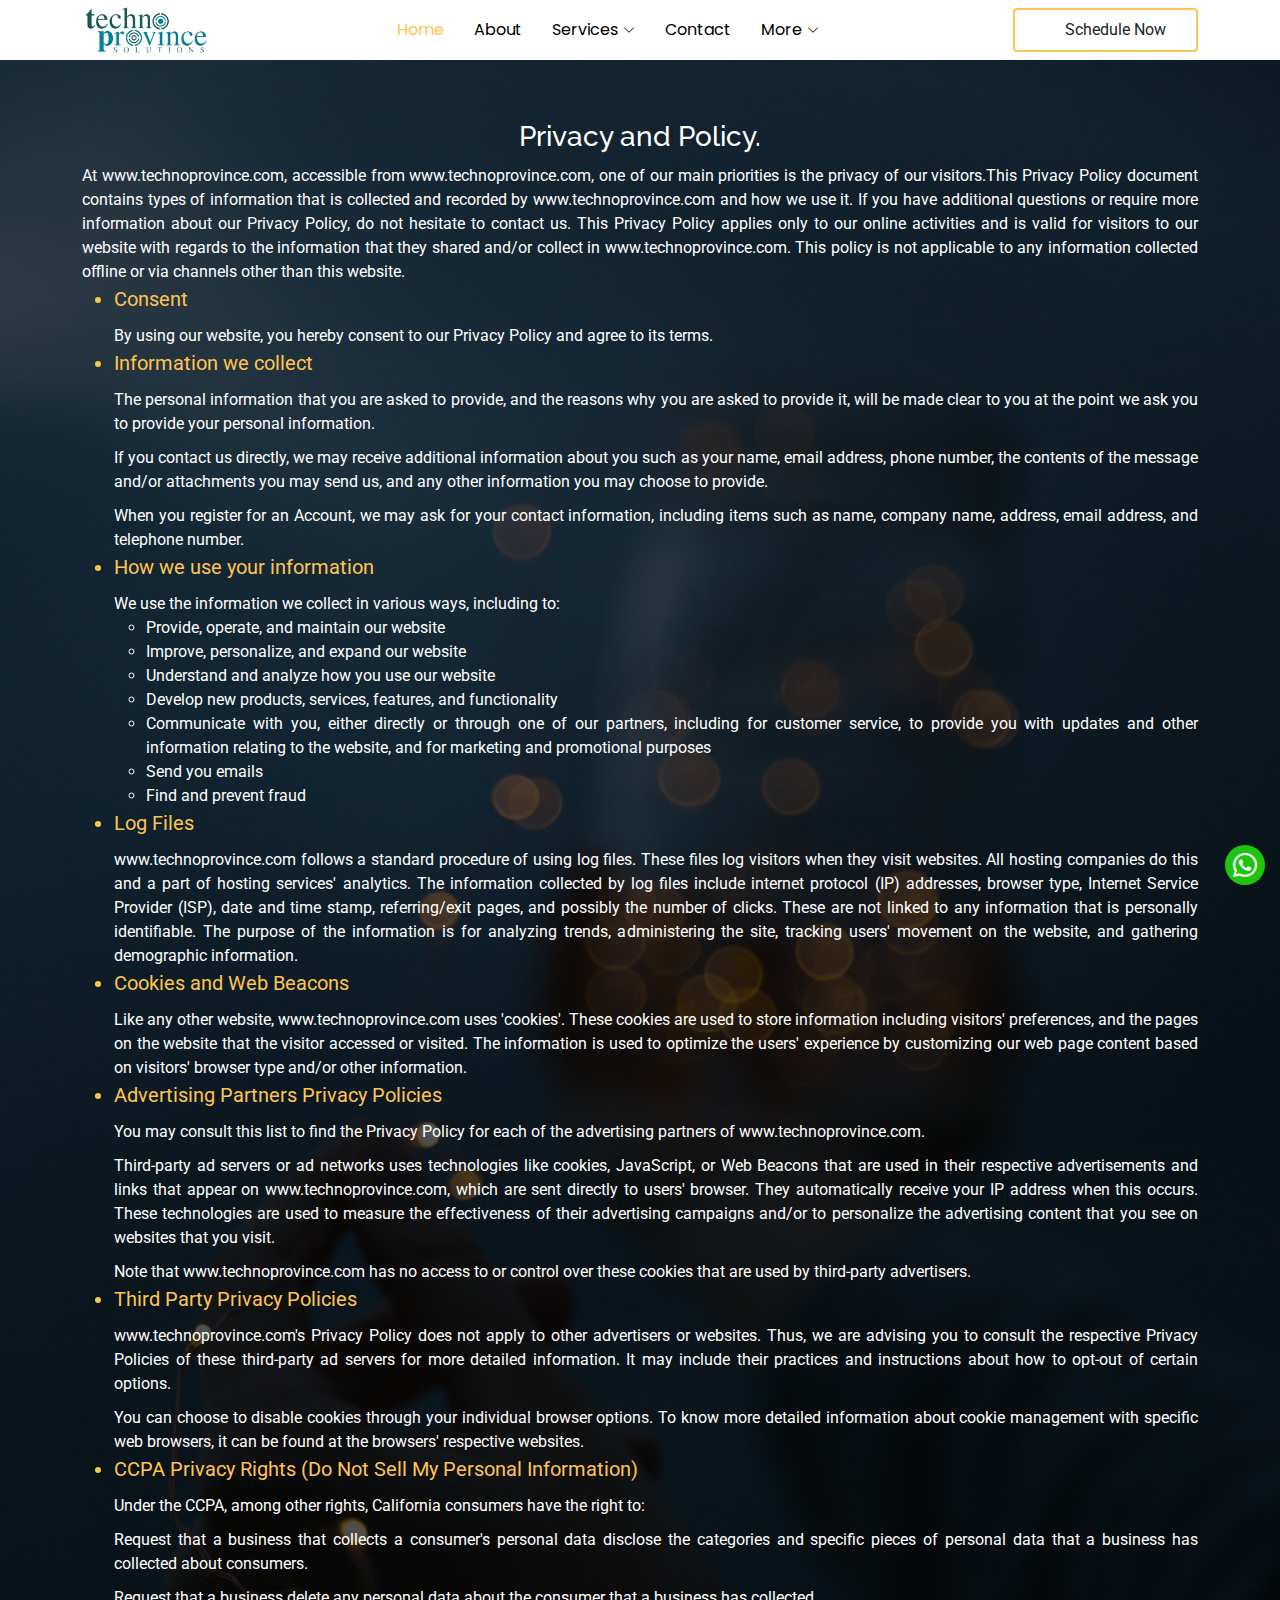
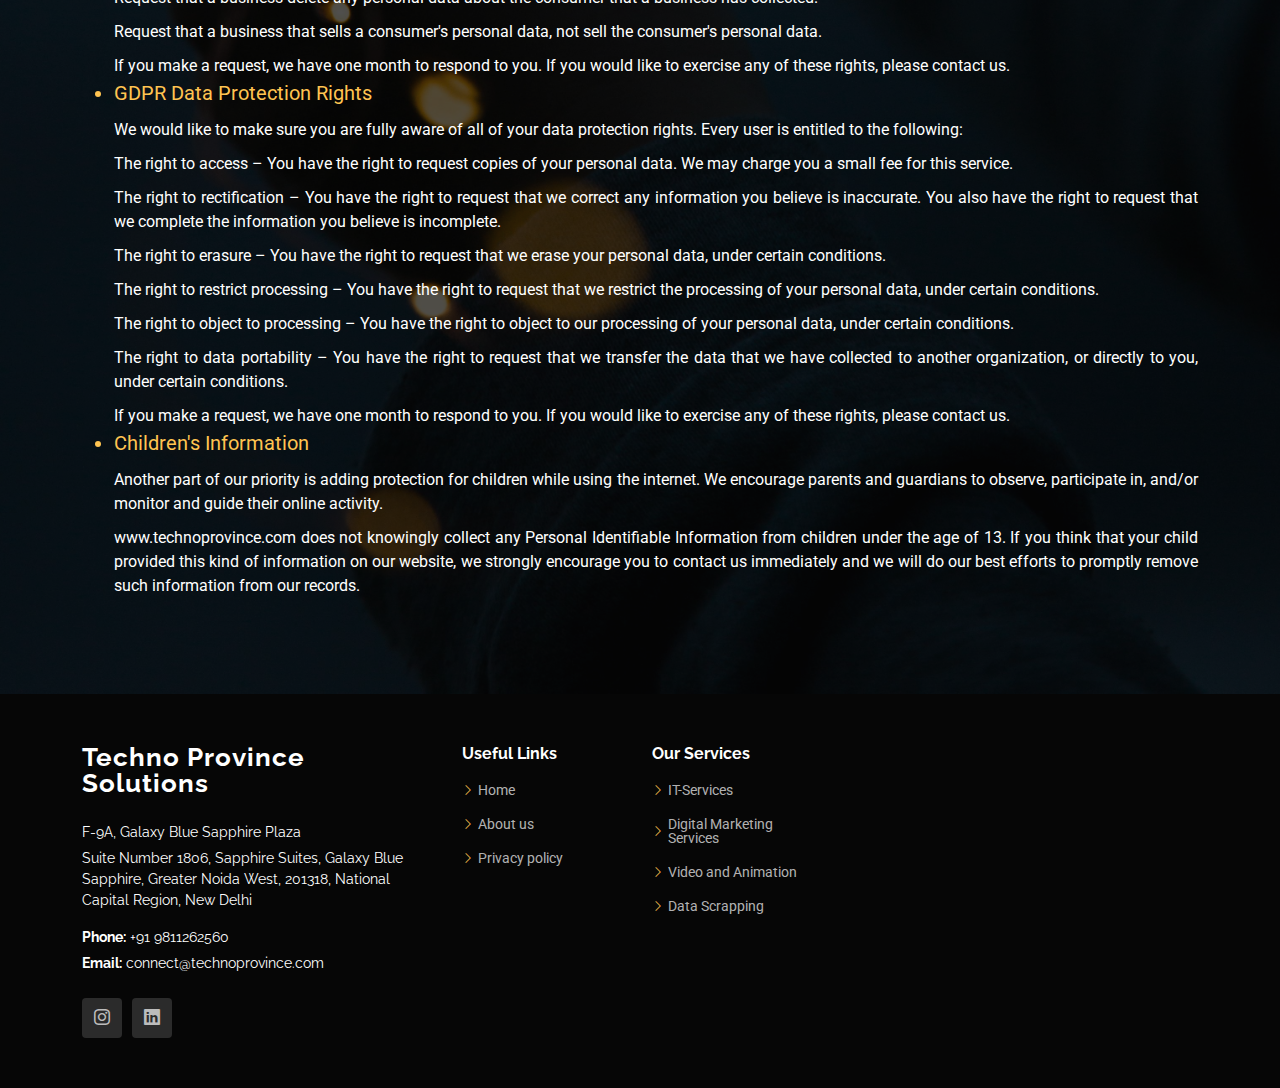
<file: privacy.html>
<!DOCTYPE html>

<head>
  <meta charset="utf-8">
  <meta content="width=device-width, initial-scale=1.0" name="viewport">
  <title>Privacy and Policy</title>
  <meta name="description" content="">
  <meta name="keywords" content="">

  <!-- Favicons -->
  <link href="assets/img/Techno Province.png" rel="icon">

  <!-- Fonts -->
  <link href="https://fonts.googleapis.com" rel="preconnect">
  <link href="https://fonts.gstatic.com" rel="preconnect" crossorigin>
  <link href="https://fonts.googleapis.com/css2?family=Roboto:ital,wght@0,100;0,300;0,400;0,500;0,700;0,900;1,100;1,300;1,400;1,500;1,700;1,900&family=Poppins:ital,wght@0,100;0,200;0,300;0,400;0,500;0,600;0,700;0,800;0,900;1,100;1,200;1,300;1,400;1,500;1,600;1,700;1,800;1,900&family=Raleway:ital,wght@0,100;0,200;0,300;0,400;0,500;0,600;0,700;0,800;0,900;1,100;1,200;1,300;1,400;1,500;1,600;1,700;1,800;1,900&display=swap" rel="stylesheet">

  <!-- Vendor CSS Files -->
  <link href="assets/vendor/bootstrap/css/bootstrap.min.css" rel="stylesheet">
  <link href="assets/vendor/bootstrap-icons/bootstrap-icons.css" rel="stylesheet">
  <link href="assets/vendor/aos/aos.css" rel="stylesheet">
  <link href="assets/vendor/swiper/swiper-bundle.min.css" rel="stylesheet">
  <link href="assets/vendor/glightbox/css/glightbox.min.css" rel="stylesheet">

  <!-- Main CSS File -->
  <link href="assets/css/main.css" rel="stylesheet">

 
</head>

<body class="index-page">

  <header id="header" class="header d-flex align-items-center fixed-top">
    <div class="container-fluid container-xl position-relative d-flex align-items-center justify-content-between">

      <a href="./" class="logo d-flex align-items-center me-auto me-lg-0">
        <!-- Uncomment the line below if you also wish to use an image logo -->
        <img src="assets/img/mylogo_processed.jpg" alt="">
       
      </a>

      <nav id="navmenu" class="navmenu">
        <ul>
          <li><a href="./" class="active">Home<br></a></li>
          <li><a href="about">About</a></li>
          <li class="dropdown"><a href="#"><span>Services</span> <i class="bi bi-chevron-down toggle-dropdown"></i></a>
            <ul>
              <li><a href="itservice">IT-Services</a></li>
              <li><a href="digitalm">Digital Marketing</a></li>
              <li><a href="data-scraping">Data Scraping</a></li>
              <li><a href="video-editing">Video and Animations</a></li>
              <!-- <li><a href="term.html">Terms and Conditions</a></li> -->
            </ul>
          </li>
          <li><a href="./#contact">Contact</a></li>
          <li class="dropdown"><a href="#"><span>More</span> <i class="bi bi-chevron-down toggle-dropdown"></i></a>
            <ul>
              <li><a href="privacy">Privacy and Policy</a></li>
              <!-- <li><a href="term.html">Terms and Conditions</a></li> -->
            </ul>
          </li>
        </ul>
        <i class="mobile-nav-toggle d-xl-none bi bi-list"></i>
      </nav>
      <a class="btn-getstarted text-dark fs-6 " href="./#contact">
        <span class="spinner-grow spinner-grow-sm text-danger" role="status" aria-hidden="true"></span>
        Schedule Now
      </a>

     

</div>
</header>

<main class="main">

  <!-- Hero Section -->
  <section id="hero" class="hero section dark-background">

    <img src="assets/img/privacy.jpg" alt="" data-aos="fade-in">

    <div class="container">

      <div>
        <div>
          <h3 class="text-center">Privacy and Policy<span>.</span></h3>
          <p class="lh-2 fs-6" style="text-align:justify; color:white">At www.technoprovince.com, accessible from www.technoprovince.com, one of our main priorities is the privacy of our visitors.This Privacy Policy document contains types of information that is collected and recorded by www.technoprovince.com and how we use it.
            If you have additional questions or require more information about our Privacy Policy, do not hesitate to contact us.
            This Privacy Policy applies only to our online activities and is valid for visitors to our website with regards to the information that they shared and/or collect in www.technoprovince.com. This policy is not applicable to any information collected offline or via channels other than this website.
            </p>
            <ul class="p">
              <li class="lh-2 fs-5">Consent</li>
              <p class="lh-2 fs-6" style=" color:white">By using our website, you hereby consent to our Privacy Policy and agree to its terms.</p>
              <li class="lh-2 fs-5">Information we collect</li>
              <p class="lh-2 fs-6" style=" color:white">The personal information that you are asked to provide, and the reasons why you are asked to provide it, will be made clear to you at the point we ask you to provide your personal information.</p>
              <p class="lh-2 fs-6" style=" color:white">If you contact us directly, we may receive additional information about you such as your name, email address, phone number, the contents of the message and/or attachments you may send us, and any other information you may choose to provide.</p>
              <p class="lh-2 fs-6"style=" color:white">When you register for an Account, we may ask for your contact information, including items such as name, company name, address, email address, and telephone number.</p>
              <li class="lh-2 fs-5">How we use your information</li>
              <p class="lh-2 fs-6"style=" color:white">We use the information we collect in various ways, including to:</p>
              <ul style="color: white;">
                <li class="lh-2 fs-6">Provide, operate, and maintain our website</li>
                <li class="lh-2 fs-6">Improve, personalize, and expand our website</li>
                <li class="lh-2 fs-6">Understand and analyze how you use our website</li>
                <li class="lh-2 fs-6">Develop new products, services, features, and functionality</li>
                <li class="lh-2 fs-6">Communicate with you, either directly or through one of our partners, including for customer service, to provide you with updates and other information relating to the website, and for marketing and promotional purposes</li>
                <li class="lh-2 fs-6">Send you emails</li>
                <li class="lh-2 fs-6">Find and prevent fraud</li>
              </ul>
              <li class="lh-2 fs-5">Log Files</li>
              <p class="lh-2 fs-6"style=" color:white">www.technoprovince.com follows a standard procedure of using log files. These files log visitors when they visit websites. All hosting companies do this and a part of hosting services' analytics. The information collected by log files include internet protocol (IP) addresses, browser type, Internet Service Provider (ISP), date and time stamp, referring/exit pages, and possibly the number of clicks. These are not linked to any information that is personally identifiable. The purpose of the information is for analyzing trends, administering the site, tracking users' movement on the website, and gathering demographic information.</p>
              <li class="lh-2 fs-5">Cookies and Web Beacons</li>
              <p class="lh-2 fs-6"style=" color:white">Like any other website, www.technoprovince.com uses 'cookies'. These cookies are used to store information including visitors' preferences, and the pages on the website that the visitor accessed or visited. The information is used to optimize the users' experience by customizing our web page content based on visitors' browser type and/or other information.</p>
              <li class="lh-2 fs-5">Advertising Partners Privacy Policies</li>
              <p class="lh-2 fs-6"style=" color:white">You may consult this list to find the Privacy Policy for each of the advertising partners of www.technoprovince.com.</p>
              <p class="lh-2 fs-6"style=" color:white">Third-party ad servers or ad networks uses technologies like cookies, JavaScript, or Web Beacons that are used in their respective advertisements and links that appear on www.technoprovince.com, which are sent directly to users' browser. They automatically receive your IP address when this occurs. These technologies are used to measure the effectiveness of their advertising campaigns and/or to personalize the advertising content that you see on websites that you visit.</p>
              <p class="lh-2 fs-6"style=" color:white">Note that www.technoprovince.com has no access to or control over these cookies that are used by third-party advertisers.</p>
              <li class="lh-2 fs-5">Third Party Privacy Policies</li>
              <p class="lh-2 fs-6"style=" color:white">www.technoprovince.com's Privacy Policy does not apply to other advertisers or websites. Thus, we are advising you to consult the respective Privacy Policies of these third-party ad servers for more detailed information. It may include their practices and instructions about how to opt-out of certain options.</p>
              <p class="lh-2 fs-6"style=" color:white">You can choose to disable cookies through your individual browser options. To know more detailed information about cookie management with specific web browsers, it can be found at the browsers' respective websites.</p>
              <li class="lh-2 fs-5">CCPA Privacy Rights (Do Not Sell My Personal Information)</li>
              <p class="lh-2 fs-6"style=" color:white">Under the CCPA, among other rights, California consumers have the right to:</p>
              <p class="lh-2 fs-6"style=" color:white">Request that a business that collects a consumer's personal data disclose the categories and specific pieces of personal data that a business has collected about consumers.</p>
              <p class="lh-2 fs-6"style=" color:white">Request that a business delete any personal data about the consumer that a business has collected.</p>
              <p class="lh-2 fs-6"style=" color:white">Request that a business that sells a consumer's personal data, not sell the consumer's personal data.</p>
              <p class="lh-2 fs-6"style=" color:white">If you make a request, we have one month to respond to you. If you would like to exercise any of these rights, please contact us.</p>
              <li class="lh-2 fs-5">GDPR Data Protection Rights</li>
              <p class="lh-2 fs-6"style=" color:white">We would like to make sure you are fully aware of all of your data protection rights. Every user is entitled to the following:</p>
              <p class="lh-2 fs-6"style=" color:white">The right to access – You have the right to request copies of your personal data. We may charge you a small fee for this service.</p>
              <p class="lh-2 fs-6"style=" color:white">The right to rectification – You have the right to request that we correct any information you believe is inaccurate. You also have the right to request that we complete the information you believe is incomplete.</p>
              <p class="lh-2 fs-6"style=" color:white">The right to erasure – You have the right to request that we erase your personal data, under certain conditions.</p>
              <p class="lh-2 fs-6"style=" color:white">The right to restrict processing – You have the right to request that we restrict the processing of your personal data, under certain conditions.</p>
              <p class="lh-2 fs-6"style=" color:white">The right to object to processing – You have the right to object to our processing of your personal data, under certain conditions.</p>
              <p class="lh-2 fs-6"style=" color:white">The right to data portability – You have the right to request that we transfer the data that we have collected to another organization, or directly to you, under certain conditions.</p>
              <p class="lh-2 fs-6"style=" color:white">If you make a request, we have one month to respond to you. If you would like to exercise any of these rights, please contact us.</p>
              <li class="lh-2 fs-5">Children's Information</li>
              <p class="lh-2 fs-6"style=" color:white">Another part of our priority is adding protection for children while using the internet. We encourage parents and guardians to observe, participate in, and/or monitor and guide their online activity.</p>
              <p class="lh-2 fs-6"style=" color:white">www.technoprovince.com does not knowingly collect any Personal Identifiable Information from children under the age of 13. If you think that your child provided this kind of information on our website, we strongly encourage you to contact us immediately and we will do our best efforts to promptly remove such information from our records.</p>
            </ul>
        </div>
      </div>

    </div>

  </section><!-- /Hero Section -->

  

</main>

<footer id="footer" class="footer dark-background">

  <div class="footer-top">
    <div class="container">
      <div class="row gy-4">
        <div class="col-lg-4 col-md-6 footer-about">
          <a href="./" class="logo d-flex align-items-center">
            <span class="sitename">Techno Province Solutions</span>

          </a>

          <div class="footer-contact pt-3">
            <p>F-9A, Galaxy Blue Sapphire Plaza</p> <p>Suite Number 1806, Sapphire Suites, Galaxy Blue Sapphire, Greater Noida West, 201318, National Capital Region, New Delhi</p>
            <!-- <p>Greater Noida</p> -->
            <p class="mt-3"><strong>Phone:</strong> <span>+91 9811262560</span></p>
            <p><strong>Email:</strong> <span>connect@technoprovince.com</span></p>
          </div>
          <div class="social-links d-flex mt-4">
            <!-- <a href=""><i class="bi bi-twitter-x"></i></a>
            <a href=""><i class="bi bi-facebook"></i></a> -->
            <a href=""><i class="bi bi-instagram"></i></a>
            <a href=""><i class="bi bi-linkedin"></i></a>
          </div>
        </div>

        <div class="col-lg-2 col-md-3 footer-links">
          <h4>Useful Links</h4>
          <ul>
            <li><i class="bi bi-chevron-right"></i> <a href="./"> Home</a></li>
            <li><i class="bi bi-chevron-right"></i> <a href="about"> About us</a></li>
            <!-- <li><i class="bi bi-chevron-right"></i> <a href="services call-to-action"> Services</a></li> -->
            <!-- <li><i class="bi bi-chevron-right"></i> <a href="term.html"> Terms of service</a></li> -->
            <li><i class="bi bi-chevron-right"></i> <a href="privacy"> Privacy policy</a></li>
          </ul>
        </div>

        <div class="col-lg-2 col-md-3 footer-links">
          <h4>Our Services</h4>
          <ul>
            <li><i class="bi bi-chevron-right"></i> <a href="itservice"> IT-Services</a></li>
            <li><i class="bi bi-chevron-right"></i> <a href="digitalm"> Digital Marketing Services</a></li>
            <li><i class="bi bi-chevron-right"></i> <a href="video-editing"> Video and Animation</a></li>
            <li><i class="bi bi-chevron-right"></i> <a href="data-scraping"> Data Scrapping</a></li>
          </ul>
        </div>
       

      </div>
    </div>
  </div>



</footer>



<!-- Scroll Top -->
<a href="https://wa.me/919811262560" id="scroll-top" class="scroll-top d-flex align-items-center justify-content-center"><i class="bi bi-whatsapp text-white"></i></a>

<!-- Preloader -->
<div id="preloader"></div>

<!-- Vendor JS Files -->
<script src="assets/vendor/bootstrap/js/bootstrap.bundle.min.js"></script>
<script src="assets/vendor/php-email-form/validate.js"></script>
<script src="assets/vendor/aos/aos.js"></script>
<script src="assets/vendor/swiper/swiper-bundle.min.js"></script>
<script src="assets/vendor/glightbox/js/glightbox.min.js"></script>
<script src="assets/vendor/imagesloaded/imagesloaded.pkgd.min.js"></script>
<script src="assets/vendor/isotope-layout/isotope.pkgd.min.js"></script>
<script src="assets/vendor/purecounter/purecounter_vanilla.js"></script>

<!-- Main JS File -->
<script src="assets/js/main.js"></script>

</body>

</html>
</file>
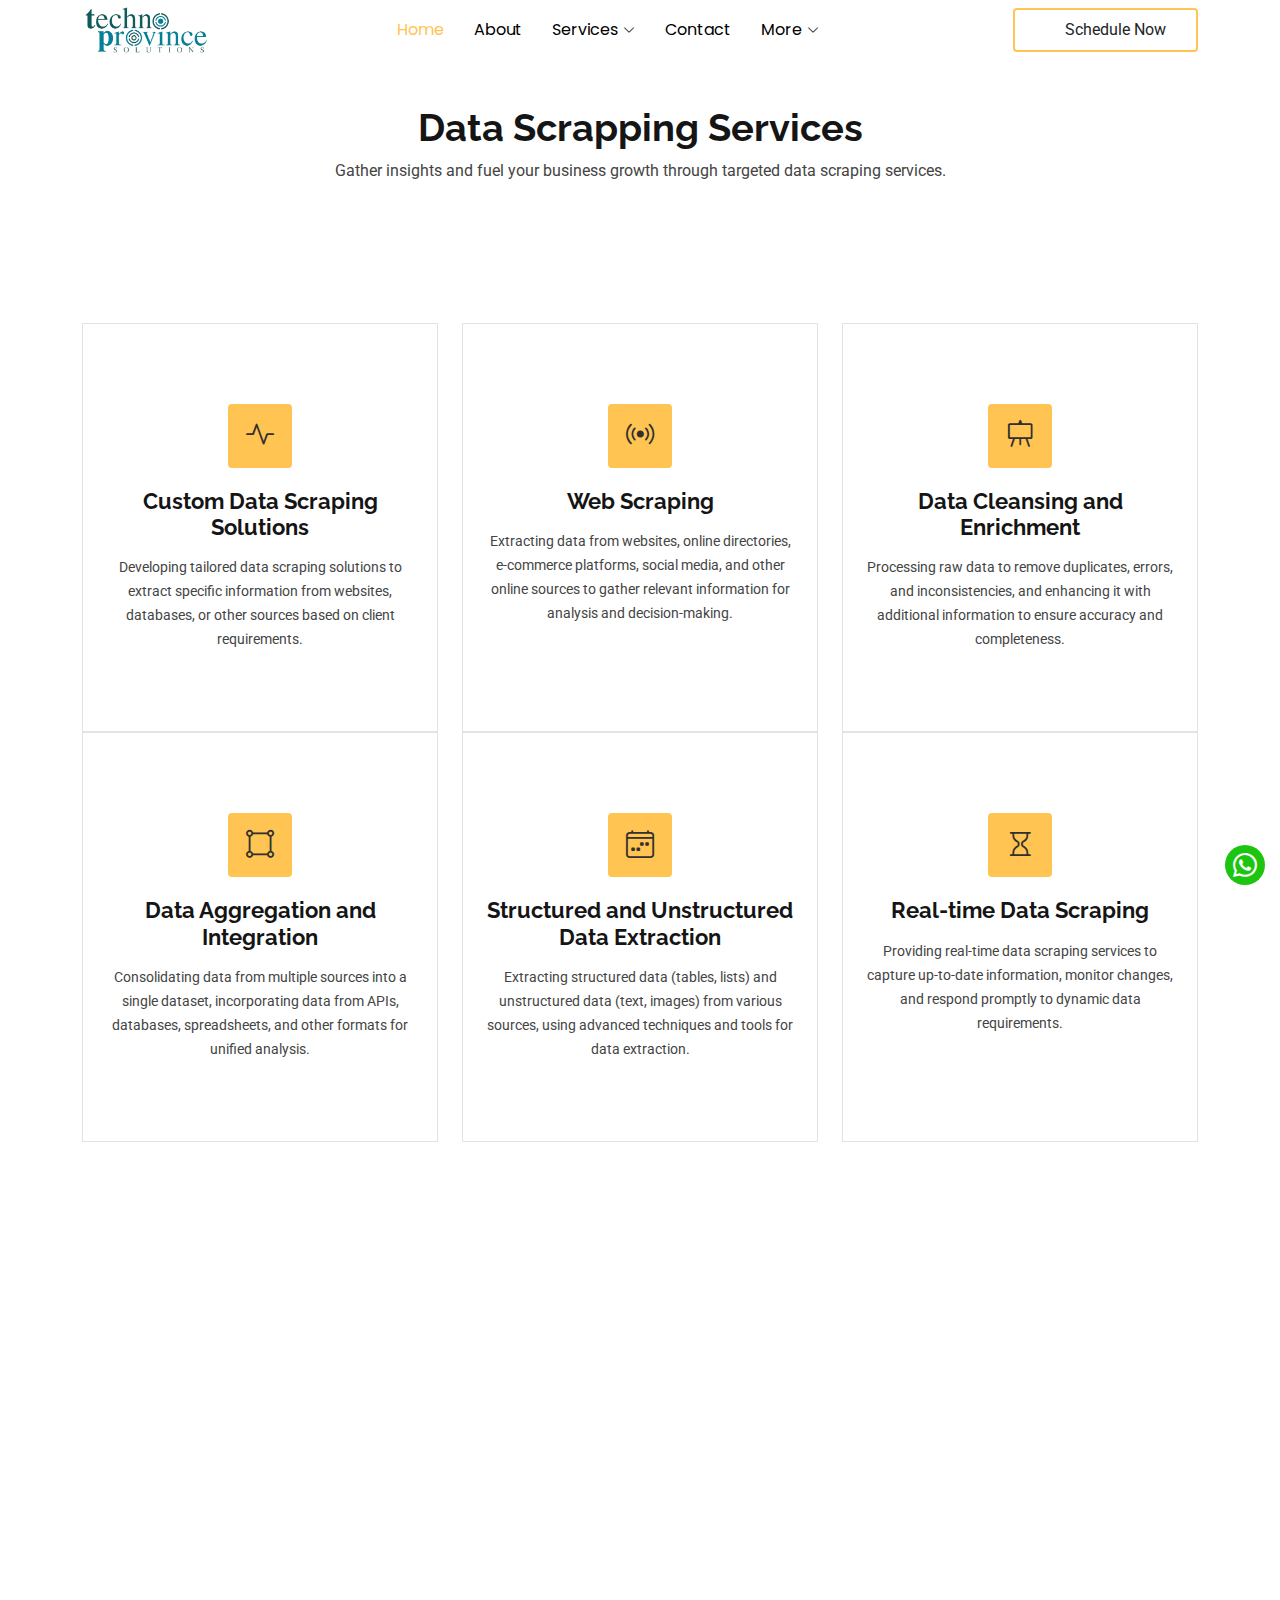
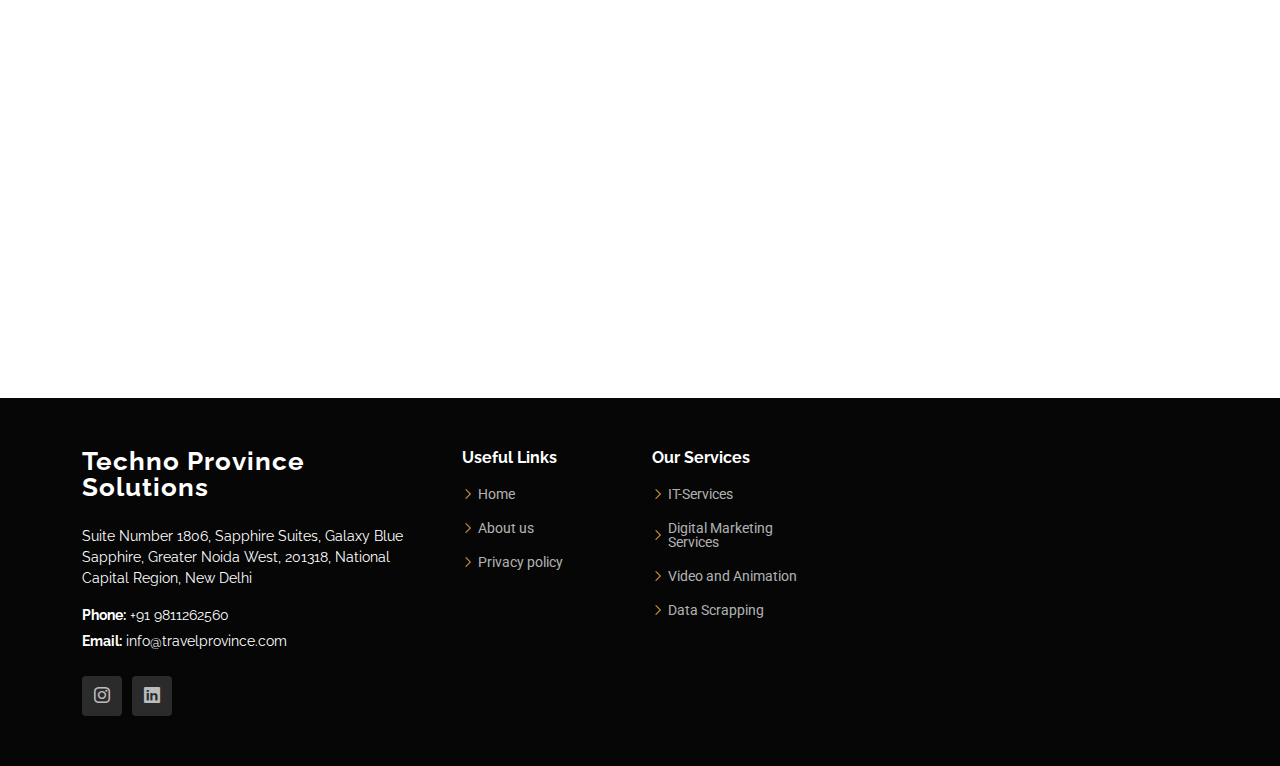
<file: scrapd.html>
<!DOCTYPE html>
<html lang="en">

<head>
  <meta charset="utf-8">
  <meta content="width=device-width, initial-scale=1.0" name="viewport">
  <title>Data Scrapping Services</title>
  <meta name="description" content="">
  <meta name="keywords" content="">

  <!-- Favicons -->
  <link href="assets/img/Techno Province.png" rel="icon">

  <!-- Fonts -->
  <link href="https://fonts.googleapis.com" rel="preconnect">
  <link href="https://fonts.gstatic.com" rel="preconnect" crossorigin>
  <link href="https://fonts.googleapis.com/css2?family=Roboto:ital,wght@0,100;0,300;0,400;0,500;0,700;0,900;1,100;1,300;1,400;1,500;1,700;1,900&family=Poppins:ital,wght@0,100;0,200;0,300;0,400;0,500;0,600;0,700;0,800;0,900;1,100;1,200;1,300;1,400;1,500;1,600;1,700;1,800;1,900&family=Raleway:ital,wght@0,100;0,200;0,300;0,400;0,500;0,600;0,700;0,800;0,900;1,100;1,200;1,300;1,400;1,500;1,600;1,700;1,800;1,900&display=swap" rel="stylesheet">

  <!-- Vendor CSS Files -->
  <link href="assets/vendor/bootstrap/css/bootstrap.min.css" rel="stylesheet">
  <link href="assets/vendor/bootstrap-icons/bootstrap-icons.css" rel="stylesheet">
  <link href="assets/vendor/aos/aos.css" rel="stylesheet">
  <link href="assets/vendor/swiper/swiper-bundle.min.css" rel="stylesheet">
  <link href="assets/vendor/glightbox/css/glightbox.min.css" rel="stylesheet">

  <!-- Main CSS File -->
  <link href="assets/css/main.css" rel="stylesheet">

</head>

<body class="service-details-page">

  <header id="header" class="header d-flex align-items-center fixed-top">
    <div class="container-fluid container-xl position-relative d-flex align-items-center justify-content-between">

      <a href="index.html" class="logo d-flex align-items-center me-auto me-lg-0">
        <!-- Uncomment the line below if you also wish to use an image logo -->
        <img src="assets/img/mylogo_processed.jpg" alt="">
        <!-- <h1 class="sitename">Techno Province</h1> -->
        <!-- <span>.</span> -->
      </a>

      <nav id="navmenu" class="navmenu">
        <ul>
          <li><a href="index.html" class="active">Home<br></a></li>
          <li><a href="about.html">About</a></li>
          <li class="dropdown"><a href="#"><span>Services</span> <i class="bi bi-chevron-down toggle-dropdown"></i></a>
            <ul>
              <li><a href="itservice.html">IT-Services</a></li>
              <li><a href="digitalm.html">Digital Marketing</a></li>
              <li><a href="scrapd.html">Data Scraping</a></li>
              <li><a href="vdeo.html">Video and Animations</a></li>
              <!-- <li><a href="term.html">Terms and Conditions</a></li> -->
            </ul>
          </li>
          <li><a href="index.html#contact">Contact</a></li>
          <li class="dropdown"><a href="#"><span>More</span> <i class="bi bi-chevron-down toggle-dropdown"></i></a>
            <ul>
              <li><a href="privacy.html">Privacy and Policy</a></li>
              <!-- <li><a href="term.html">Terms and Conditions</a></li> -->
            </ul>
          </li>
        </ul>
        <i class="mobile-nav-toggle d-xl-none bi bi-list"></i>
      </nav>
      <a class="btn-getstarted text-dark fs-6 " href="index.html#contact">
        <span class="spinner-grow spinner-grow-sm text-danger" role="status" aria-hidden="true"></span>
        Schedule Now
      </a>

    

    </div>
  </header>
 

  <main class="main">

  
    <!-- Page Title -->
    <div class="page-title" data-aos="fade">
      <div class="heading">
        <div class="container">
          <div class="row d-flex justify-content-center text-center">
            <div class="col-lg-8">
              <h1 class="mt-4">Data Scrapping Services</h1>
              <p class="mb-0">Gather insights and fuel your business growth through targeted data scraping services.</p>
            </div>
          </div>
        </div>
      </div>
    </div><!-- End Page Title -->

      <section id="services" class="services section">

  
        <div class="container">
  
          <div class="row">
  
            <div class="col-lg-4 col-md-6" data-aos="fade-up" data-aos-delay="100">
              <div class="service-item position-relative">
                <div class="icon">
                  <i class="bi bi-activity"></i>
                </div>
                
                  <h3>Custom Data Scraping Solutions</h3>
                
                <p>Developing tailored data scraping solutions to extract specific information from websites, databases, or other sources based on client requirements.</p>
              </div>
            </div><!-- End Service Item -->
  
            <div class="col-lg-4 col-md-6" data-aos="fade-up" data-aos-delay="200">
              <div class="service-item position-relative">
                <div class="icon">
                  <i class="bi bi-broadcast"></i>
                </div>
                <h3>Web Scraping</h3>
                <p>Extracting data from websites, online directories, e-commerce platforms, social media, and other online sources to gather relevant information for analysis and decision-making.</p>
              </div>
            </div><!-- End Service Item -->
  
            <div class="col-lg-4 col-md-6" data-aos="fade-up" data-aos-delay="300">
              <div class="service-item position-relative">
                <div class="icon">
                  <i class="bi bi-easel"></i>
                </div>
                <h3>Data Cleansing and Enrichment</h3>
                <p>Processing raw data to remove duplicates, errors, and inconsistencies, and enhancing it with additional information to ensure accuracy and completeness.</p>
              </div>
            </div><!-- End Service Item -->
  
            <div class="col-lg-4 col-md-6" data-aos="fade-up" data-aos-delay="400">
              <div class="service-item position-relative">
                <div class="icon">
                  <i class="bi bi-bounding-box-circles"></i>
                </div>
                <h3>Data Aggregation and Integration</h3>
                <p>Consolidating data from multiple sources into a single dataset, incorporating data from APIs, databases, spreadsheets, and other formats for unified analysis.</p>
                <!-- <a href="service-details.html" class="stretched-link"></a> -->
              </div>
            </div><!-- End Service Item -->
  
            <div class="col-lg-4 col-md-6" data-aos="fade-up" data-aos-delay="500">
              <div class="service-item position-relative">
                <div class="icon">
                  <i class="bi bi-calendar4-week"></i>
                </div>
                <h3>Structured and Unstructured Data Extraction</h3>
                <p>Extracting structured data (tables, lists) and unstructured data (text, images) from various sources, using advanced techniques and tools for data extraction.</p>
                <!-- <a href="service-details.html" class="stretched-link"></a> -->
              </div>
            </div>
  
            <div class="col-lg-4 col-md-6" data-aos="fade-up" data-aos-delay="600">
              <div class="service-item position-relative">
                <div class="icon">
                  <i class="bi bi-hourglass"></i>
                </div>
                <h3>Real-time Data Scraping</h3>
                <p>Providing real-time data scraping services to capture up-to-date information, monitor changes, and respond promptly to dynamic data requirements.</p>
                
              </div>
            </div>

            <div class="col-lg-4 col-md-6" data-aos="fade-up" data-aos-delay="600">
              <div class="service-item position-relative">
                <div class="icon">
                  <i class="bi bi-collection"></i>
                </div>
                <h3>Scalable and Automated Data Collection</h3>
                <p>Implementing scalable and automated data scraping processes using scripts, tools, and APIs to efficiently collect and update large volumes of data.</p>
                
              </div>
            </div>

            <div class="col-lg-4 col-md-6" data-aos="fade-up" data-aos-delay="600">
              <div class="service-item position-relative">
                <div class="icon">
                  <i class="bi bi-file-earmark-check"></i>
                </div>
                <h3>Data Quality Assurance</h3>
                <p>Conducting quality checks, validation, and verification procedures to ensure the accuracy, consistency, and reliability of the scraped data.</p>
                
              </div>
            </div>

            <div class="col-lg-4 col-md-6" data-aos="fade-up" data-aos-delay="600">
              <div class="service-item position-relative">
                <div class="icon">
                  <i class="bi bi-shield-check"></i>
                </div>
                <h3>Data Security and Compliance</h3>
                <p>Implementing robust security measures and compliance protocols to safeguard sensitive data, protect privacy, and adhere to data protection regulations.</p>
                
              </div>
            </div>

            <div class="col-lg-4 col-md-6" data-aos="fade-up" data-aos-delay="600">
              <div class="service-item position-relative">
                <div class="icon">
                  <i class="bi bi-clipboard-data"></i>
                </div>
                <h3>Custom Reporting and Analysis</h3>
                <p>Delivering customized reports, dashboards, and analysis tools to help clients interpret and visualize the scraped data for informed decision-making.</p>
                
              </div>
            </div>
  
          </div>
  
        </div>
  
      </section><!-- /Services Section -->

   
  </main>

  <footer id="footer" class="footer dark-background">

    <div class="footer-top">
      <div class="container">
        <div class="row gy-4">
          <div class="col-lg-4 col-md-6 footer-about">
            <a href="index.html" class="logo d-flex align-items-center">
              <span class="sitename">Techno Province Solutions</span>

            </a>

            <div class="footer-contact pt-3">
              <p>Suite Number 1806, Sapphire Suites, Galaxy Blue Sapphire, Greater Noida West, 201318, National Capital Region, New Delhi</p>
              <!-- <p>Greater Noida</p> -->
              <p class="mt-3"><strong>Phone:</strong> <span>+91 9811262560</span></p>
              <p><strong>Email:</strong> <span>info@travelprovince.com</span></p>
            </div>
            <div class="social-links d-flex mt-4">
              <!-- <a href=""><i class="bi bi-twitter-x"></i></a>
              <a href=""><i class="bi bi-facebook"></i></a> -->
              <a href=""><i class="bi bi-instagram"></i></a>
              <a href=""><i class="bi bi-linkedin"></i></a>
            </div>
          </div>

          <div class="col-lg-2 col-md-3 footer-links">
            <h4>Useful Links</h4>
            <ul>
              <li><i class="bi bi-chevron-right"></i> <a href="index.html"> Home</a></li>
            <li><i class="bi bi-chevron-right"></i> <a href="about.html"> About us</a></li>
              <!-- <li><i class="bi bi-chevron-right"></i> <a href="term.html"> Terms of service</a></li> -->
              <li><i class="bi bi-chevron-right"></i> <a href="privacy.html"> Privacy policy</a></li>
            </ul>
          </div>

          <div class="col-lg-2 col-md-3 footer-links">
            <h4>Our Services</h4>
            <ul>
              <li><i class="bi bi-chevron-right"></i> <a href="itservice.html"> IT-Services</a></li>
              <li><i class="bi bi-chevron-right"></i> <a href="digitalm.html"> Digital Marketing Services</a></li>
              <li><i class="bi bi-chevron-right"></i> <a href="vdeo.html"> Video and Animation</a></li>
              <li><i class="bi bi-chevron-right"></i> <a href="scrapd.html"> Data Scrapping</a></li>
            </ul>
          </div>
         

        </div>
      </div>
    </div>



  </footer>

  <!-- Scroll Top -->
  <a href="https://wa.me/919811262560" id="scroll-top" class="scroll-top d-flex align-items-center justify-content-center"><i class="bi bi-whatsapp text-white"></i></a>

  <!-- Preloader -->
  <div id="preloader"></div>

  <!-- Vendor JS Files -->
  <script src="assets/vendor/bootstrap/js/bootstrap.bundle.min.js"></script>
  <script src="assets/vendor/php-email-form/validate.js"></script>
  <script src="assets/vendor/aos/aos.js"></script>
  <script src="assets/vendor/swiper/swiper-bundle.min.js"></script>
  <script src="assets/vendor/glightbox/js/glightbox.min.js"></script>
  <script src="assets/vendor/imagesloaded/imagesloaded.pkgd.min.js"></script>
  <script src="assets/vendor/isotope-layout/isotope.pkgd.min.js"></script>
  <script src="assets/vendor/purecounter/purecounter_vanilla.js"></script>

  <!-- Main JS File -->
  <script src="assets/js/main.js"></script>

</body>

</html>
</file>
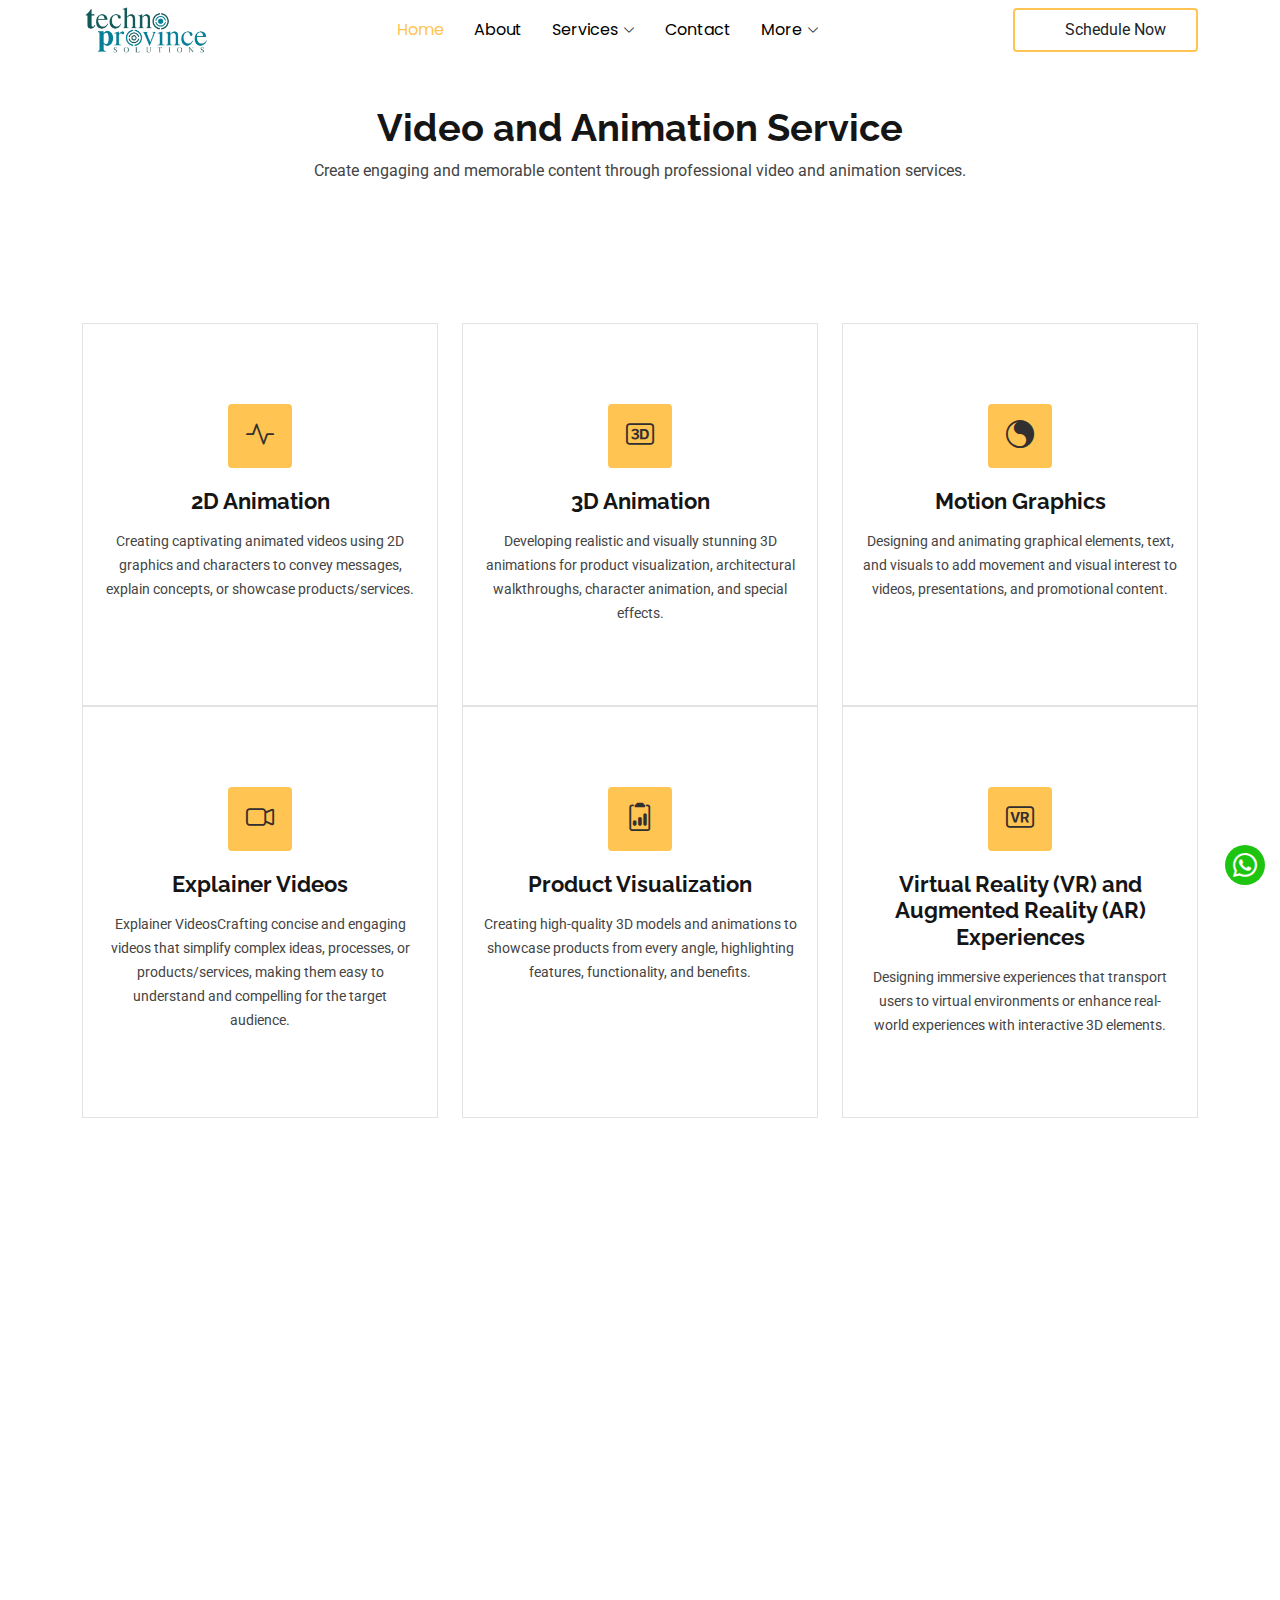
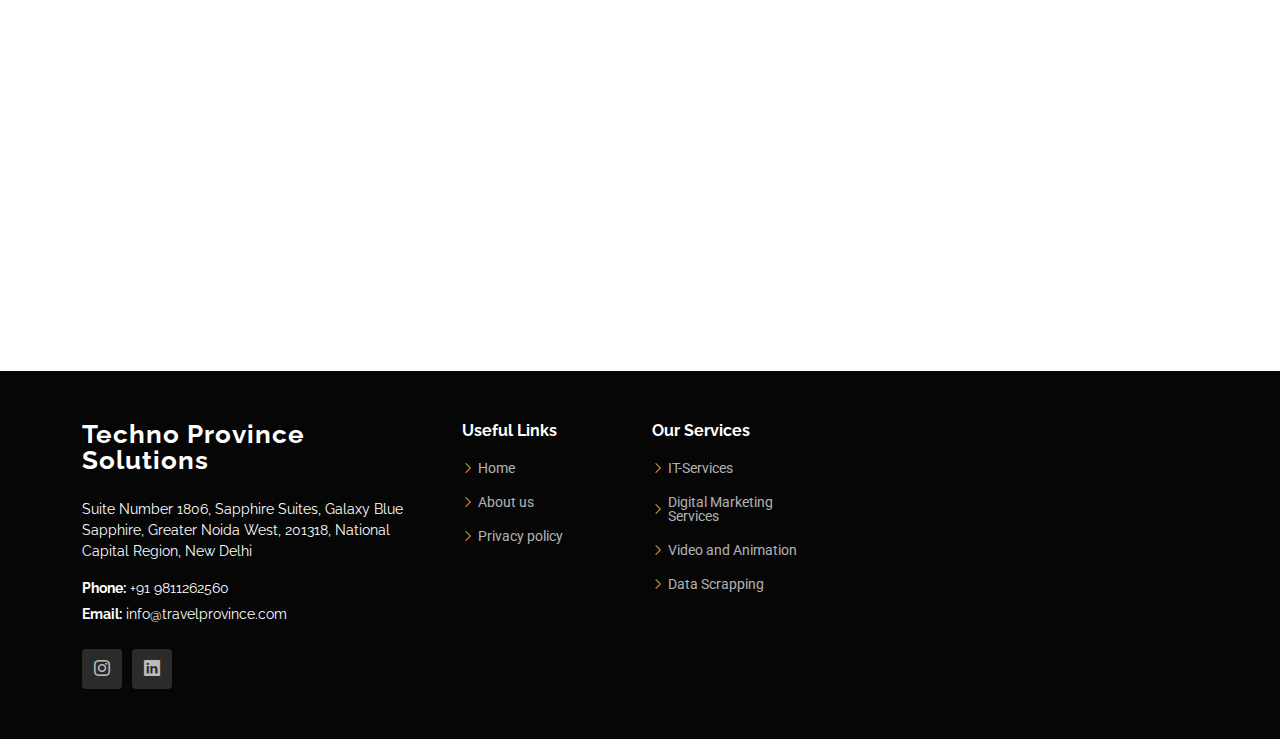
<file: vdeo.html>
<!DOCTYPE html>
<html lang="en">

<head>
  <meta charset="utf-8">
  <meta content="width=device-width, initial-scale=1.0" name="viewport">
  <title>Video and Animation Services</title>
  <meta name="description" content="">
  <meta name="keywords" content="">

  <!-- Favicons -->
  <link href="assets/img/Techno Province.png" rel="icon">

  <!-- Fonts -->
  <link href="https://fonts.googleapis.com" rel="preconnect">
  <link href="https://fonts.gstatic.com" rel="preconnect" crossorigin>
  <link href="https://fonts.googleapis.com/css2?family=Roboto:ital,wght@0,100;0,300;0,400;0,500;0,700;0,900;1,100;1,300;1,400;1,500;1,700;1,900&family=Poppins:ital,wght@0,100;0,200;0,300;0,400;0,500;0,600;0,700;0,800;0,900;1,100;1,200;1,300;1,400;1,500;1,600;1,700;1,800;1,900&family=Raleway:ital,wght@0,100;0,200;0,300;0,400;0,500;0,600;0,700;0,800;0,900;1,100;1,200;1,300;1,400;1,500;1,600;1,700;1,800;1,900&display=swap" rel="stylesheet">

  <!-- Vendor CSS Files -->
  <link href="assets/vendor/bootstrap/css/bootstrap.min.css" rel="stylesheet">
  <link href="assets/vendor/bootstrap-icons/bootstrap-icons.css" rel="stylesheet">
  <link href="assets/vendor/aos/aos.css" rel="stylesheet">
  <link href="assets/vendor/swiper/swiper-bundle.min.css" rel="stylesheet">
  <link href="assets/vendor/glightbox/css/glightbox.min.css" rel="stylesheet">

  <!-- Main CSS File -->
  <link href="assets/css/main.css" rel="stylesheet">

</head>

<body class="service-details-page">

  <header id="header" class="header d-flex align-items-center fixed-top">
    <div class="container-fluid container-xl position-relative d-flex align-items-center justify-content-between">

      <a href="index.html" class="logo d-flex align-items-center me-auto me-lg-0">
        <!-- Uncomment the line below if you also wish to use an image logo -->
        <img src="assets/img/mylogo_processed.jpg" alt="">
        <!-- <h1 class="sitename">Techno Province</h1> -->
        <!-- <span>.</span> -->
      </a>

      <nav id="navmenu" class="navmenu">
        <ul>
          <li><a href="index.html" class="active">Home<br></a></li>
          <li><a href="about.html">About</a></li>
          <li class="dropdown"><a href="#"><span>Services</span> <i class="bi bi-chevron-down toggle-dropdown"></i></a>
            <ul>
              <li><a href="itservice.html">IT-Services</a></li>
              <li><a href="digitalm.html">Digital Marketing</a></li>
              <li><a href="scrapd.html">Data Scraping</a></li>
              <li><a href="vdeo.html">Video and Animations</a></li>
              <!-- <li><a href="term.html">Terms and Conditions</a></li> -->
            </ul>
          </li>
          <li><a href="index.html#contact">Contact</a></li>
          <li class="dropdown"><a href="#"><span>More</span> <i class="bi bi-chevron-down toggle-dropdown"></i></a>
            <ul>
              <li><a href="privacy.html">Privacy and Policy</a></li>
              <!-- <li><a href="term.html">Terms and Conditions</a></li> -->
            </ul>
          </li>
        </ul>
        <i class="mobile-nav-toggle d-xl-none bi bi-list"></i>
      </nav>
      <a class="btn-getstarted text-dark fs-6 " href="index.html#contact">
        <span class="spinner-grow spinner-grow-sm text-danger" role="status" aria-hidden="true"></span>
        Schedule Now
      </a>

      

    </div>
  </header>
 

  <main class="main">

  
    <!-- Page Title -->
    <div class="page-title" data-aos="fade">
      <div class="heading">
        <div class="container">
          <div class="row d-flex justify-content-center text-center">
            <div class="col-lg-8">
              <h1 class="mt-4">Video and Animation Service</h1>
              <p class="mb-0">Create engaging and memorable content through professional video and animation services.</p>
            </div>
          </div>
        </div>
      </div>
    </div><!-- End Page Title -->

      <section id="services" class="services section">

  
        <div class="container">
  
          <div class="row">
  
            <div class="col-lg-4 col-md-6" data-aos="fade-up" data-aos-delay="100">
              <div class="service-item position-relative">
                <div class="icon">
                  <i class="bi bi-activity"></i>
                </div>
                
                  <h3>2D Animation</h3>
                
                <p>Creating captivating animated videos using 2D graphics and characters to convey messages, explain concepts, or showcase products/services.</p>
              </div>
            </div><!-- End Service Item -->
  
            <div class="col-lg-4 col-md-6" data-aos="fade-up" data-aos-delay="200">
              <div class="service-item position-relative">
                <div class="icon">
                  <i class="bi bi-badge-3d"></i>
                </div>
                <h3>3D Animation</h3>
                <p>Developing realistic and visually stunning 3D animations for product visualization, architectural walkthroughs, character animation, and special effects.</p>
              </div>
            </div><!-- End Service Item -->
  
            <div class="col-lg-4 col-md-6" data-aos="fade-up" data-aos-delay="300">
              <div class="service-item position-relative">
                <div class="icon">
                  <i class="bi bi-brilliance"></i>
                </div>
                <h3>Motion Graphics</h3>
                <p>Designing and animating graphical elements, text, and visuals to add movement and visual interest to videos, presentations, and promotional content.</p>
              </div>
            </div><!-- End Service Item -->
  
            <div class="col-lg-4 col-md-6" data-aos="fade-up" data-aos-delay="400">
              <div class="service-item position-relative">
                <div class="icon">
                  <i class="bi bi-camera-video"></i>
                </div>
                <h3>Explainer Videos</h3>
                <p>Explainer VideosCrafting concise and engaging videos that simplify complex ideas, processes, or products/services, making them easy to understand and compelling for the target audience.</p>
              </div>
            </div><!-- End Service Item -->
  
            <div class="col-lg-4 col-md-6" data-aos="fade-up" data-aos-delay="500">
              <div class="service-item position-relative">
                <div class="icon">
                  <i class="bi bi-clipboard2-data"></i>
                </div>
                <h3>Product Visualization</h3>
                <p>Creating high-quality 3D models and animations to showcase products from every angle, highlighting features, functionality, and benefits.</p>
              </div>
            </div>
  
            <div class="col-lg-4 col-md-6" data-aos="fade-up" data-aos-delay="600">
              <div class="service-item position-relative">
                <div class="icon">
                  <i class="bi bi-badge-vr"></i>
                </div>
                <h3>Virtual Reality (VR) and Augmented Reality (AR) Experiences</h3>
                <p>Designing immersive experiences that transport users to virtual environments or enhance real-world experiences with interactive 3D elements.</p>
                
              </div>
            </div>

            <div class="col-lg-4 col-md-6" data-aos="fade-up" data-aos-delay="600">
              <div class="service-item position-relative">
                <div class="icon">
                  <i class="bi bi-camera-reels"></i>
                </div>
                <h3>Video Editing and Post-Production</h3>
                <p>Enhancing raw footage with professional editing techniques, adding visual effects, color correction, audio enhancement, and overall refinement.</p>
                
              </div>
            </div>

            <div class="col-lg-4 col-md-6" data-aos="fade-up" data-aos-delay="600">
              <div class="service-item position-relative">
                <div class="icon">
                  <i class="bi bi-journals"></i>
                </div>
                <h3>Storyboarding and Scriptwriting</h3>
                <p>Developing creative storyboards and crafting compelling scripts that effectively communicate key messages and align with the client's objectives.</p>
                
              </div>
            </div>

            <div class="col-lg-4 col-md-6" data-aos="fade-up" data-aos-delay="600">
              <div class="service-item position-relative">
                <div class="icon">
                  <i class="bi bi-person-video2"></i>
                </div>
                <h3>Video Marketing and Distribution</h3>
                <p>Assisting with the strategic planning and execution of video marketing campaigns, including video SEO optimization and distribution across various online platforms.</p>
                
              </div>
            </div>

            <div class="col-lg-4 col-md-6" data-aos="fade-up" data-aos-delay="600">
              <div class="service-item position-relative">
                <div class="icon">
                  <i class="bi bi-record-btn"></i>
                </div>
                <h3>Custom Video Solutions</h3>
                <p>Collaborating with clients to understand their unique needs and creating custom video solutions that align with their branding, goals, and target audience.</p>
              </div>
            </div>
  
          </div>
  
        </div>
  
      </section><!-- /Services Section -->

   
  </main>

  <footer id="footer" class="footer dark-background">

    <div class="footer-top">
      <div class="container">
        <div class="row gy-4">
          <div class="col-lg-4 col-md-6 footer-about">
            <a href="index.html" class="logo d-flex align-items-center">
              <span class="sitename">Techno Province Solutions</span>

            </a>

            <div class="footer-contact pt-3">
              <p>Suite Number 1806, Sapphire Suites, Galaxy Blue Sapphire, Greater Noida West, 201318, National Capital Region, New Delhi</p>
              <!-- <p>Greater Noida</p> -->
              <p class="mt-3"><strong>Phone:</strong> <span>+91 9811262560</span></p>
              <p><strong>Email:</strong> <span>info@travelprovince.com</span></p>
            </div>
            <div class="social-links d-flex mt-4">
              <!-- <a href=""><i class="bi bi-twitter-x"></i></a>
              <a href=""><i class="bi bi-facebook"></i></a> -->
              <a href=""><i class="bi bi-instagram"></i></a>
              <a href=""><i class="bi bi-linkedin"></i></a>
            </div>
          </div>

          <div class="col-lg-2 col-md-3 footer-links">
            <h4>Useful Links</h4>
            <ul>
              <li><i class="bi bi-chevron-right"></i> <a href="index.html"> Home</a></li>
              <li><i class="bi bi-chevron-right"></i> <a href="about.html"> About us</a></li>
              <!-- <li><i class="bi bi-chevron-right"></i> <a href="term.html"> Terms of service</a></li> -->
              <li><i class="bi bi-chevron-right"></i> <a href="privacy.html"> Privacy policy</a></li>
            </ul>
          </div>

          <div class="col-lg-2 col-md-3 footer-links">
            <h4>Our Services</h4>
            <ul>
              <li><i class="bi bi-chevron-right"></i> <a href="itservice.html"> IT-Services</a></li>
              <li><i class="bi bi-chevron-right"></i> <a href="digitalm.html"> Digital Marketing Services</a></li>
              <li><i class="bi bi-chevron-right"></i> <a href="vdeo.html"> Video and Animation</a></li>
              <li><i class="bi bi-chevron-right"></i> <a href="scrapd.html"> Data Scrapping</a></li>
            </ul>
          </div>
         

        </div>
      </div>
    </div>



  </footer>


  <!-- Scroll Top -->
  <a href="https://wa.me/919811262560" id="scroll-top" class="scroll-top d-flex align-items-center justify-content-center"><i class="bi bi-whatsapp text-white"></i></a>

  <!-- Preloader -->
  <div id="preloader"></div>

  <!-- Vendor JS Files -->
  <script src="assets/vendor/bootstrap/js/bootstrap.bundle.min.js"></script>
  <script src="assets/vendor/php-email-form/validate.js"></script>
  <script src="assets/vendor/aos/aos.js"></script>
  <script src="assets/vendor/swiper/swiper-bundle.min.js"></script>
  <script src="assets/vendor/glightbox/js/glightbox.min.js"></script>
  <script src="assets/vendor/imagesloaded/imagesloaded.pkgd.min.js"></script>
  <script src="assets/vendor/isotope-layout/isotope.pkgd.min.js"></script>
  <script src="assets/vendor/purecounter/purecounter_vanilla.js"></script>

  <!-- Main JS File -->
  <script src="assets/js/main.js"></script>

</body>

</html>
</file>
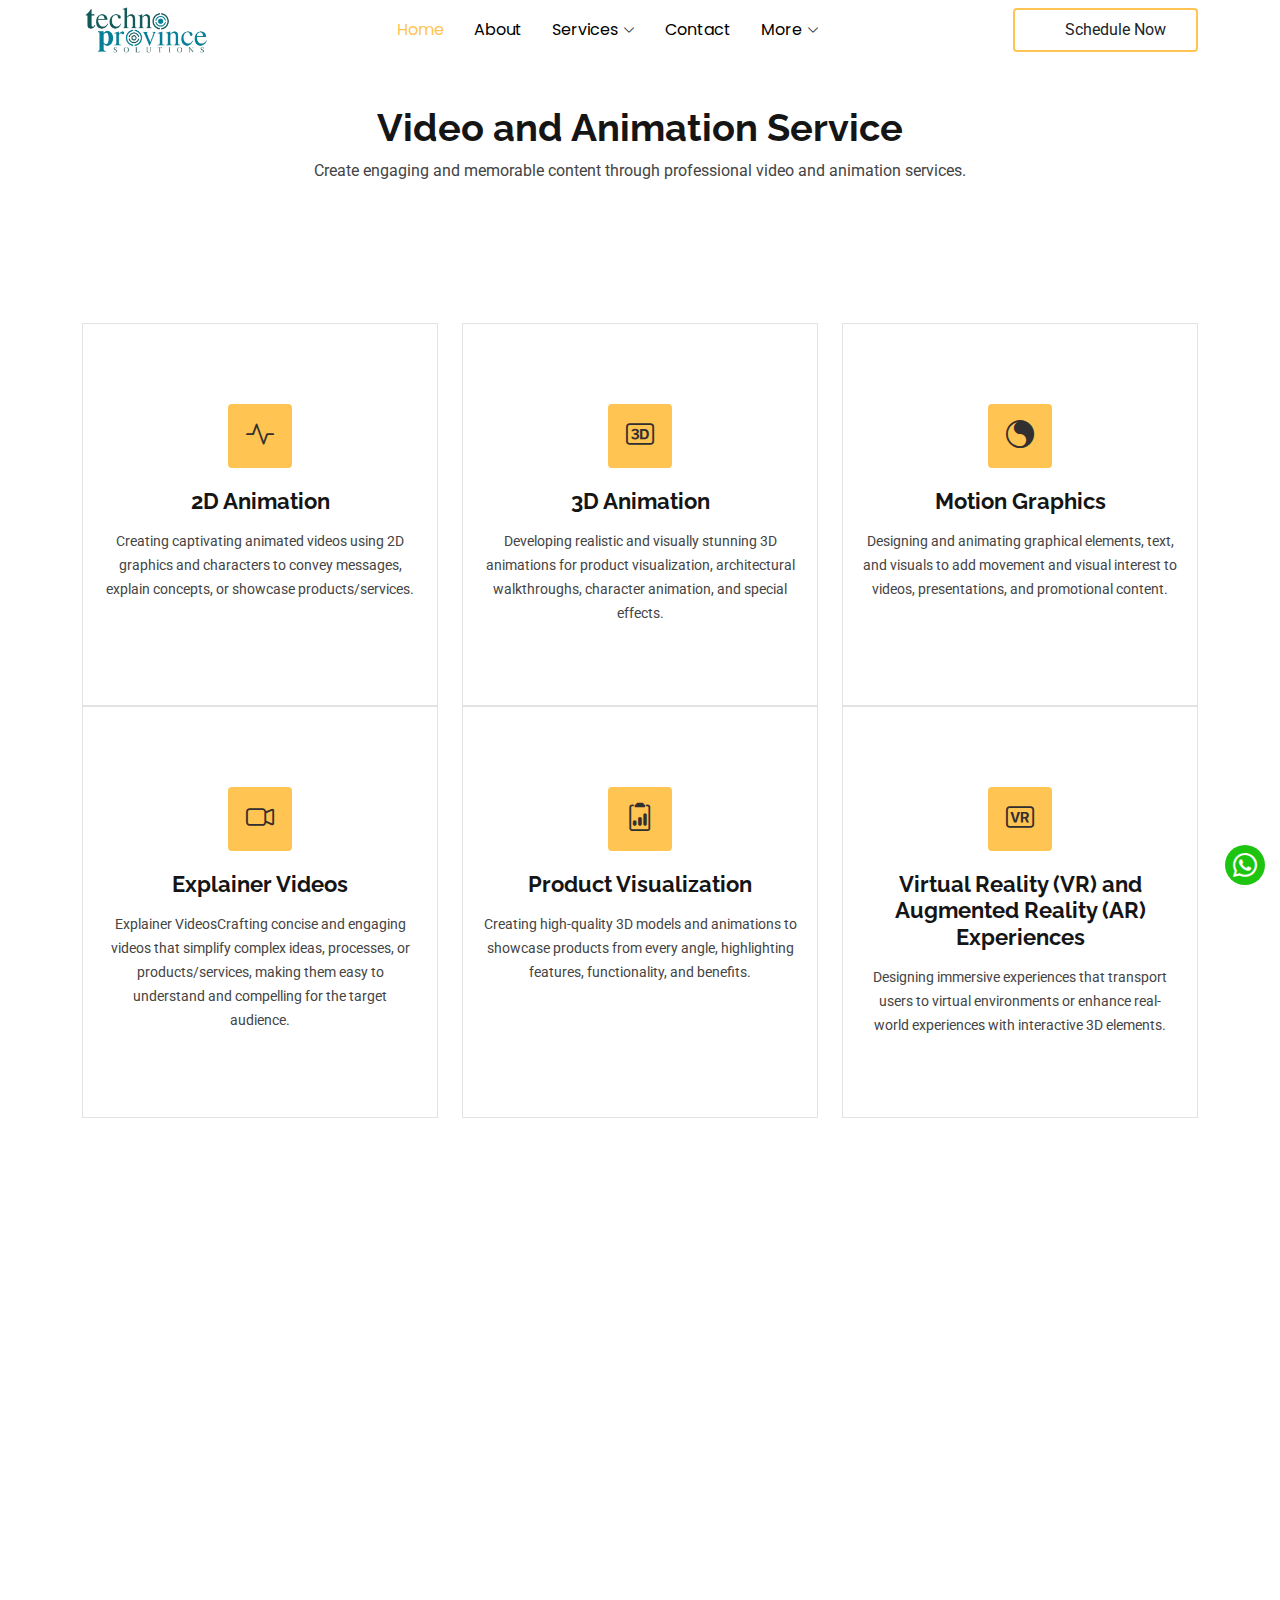
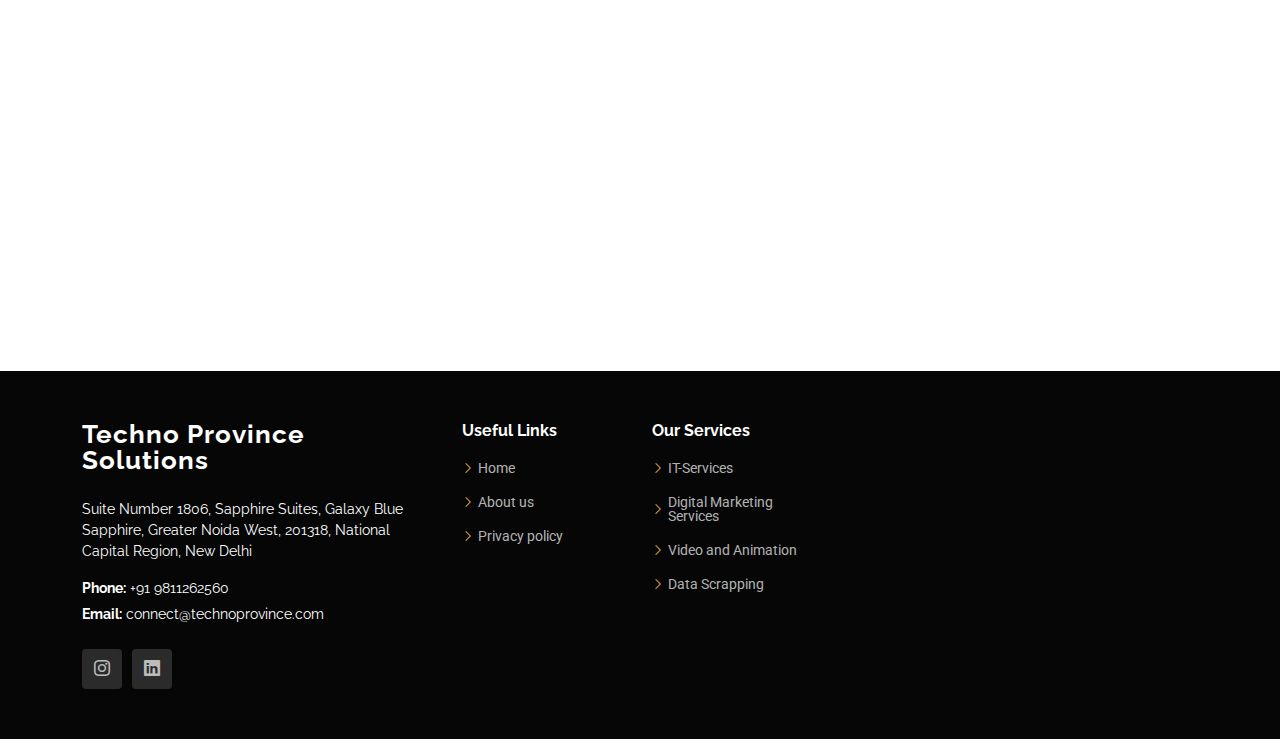
<file: video-editing.html>
<!DOCTYPE html>
<html lang="en">

<head>
  <meta charset="utf-8">
  <meta content="width=device-width, initial-scale=1.0" name="viewport">
  <title>Video and Animation Services</title>
  <meta name="description" content="">
  <meta name="keywords" content="">

  <!-- Favicons -->
  <link href="assets/img/Techno Province.png" rel="icon">

  <!-- Fonts -->
  <link href="https://fonts.googleapis.com" rel="preconnect">
  <link href="https://fonts.gstatic.com" rel="preconnect" crossorigin>
  <link href="https://fonts.googleapis.com/css2?family=Roboto:ital,wght@0,100;0,300;0,400;0,500;0,700;0,900;1,100;1,300;1,400;1,500;1,700;1,900&family=Poppins:ital,wght@0,100;0,200;0,300;0,400;0,500;0,600;0,700;0,800;0,900;1,100;1,200;1,300;1,400;1,500;1,600;1,700;1,800;1,900&family=Raleway:ital,wght@0,100;0,200;0,300;0,400;0,500;0,600;0,700;0,800;0,900;1,100;1,200;1,300;1,400;1,500;1,600;1,700;1,800;1,900&display=swap" rel="stylesheet">

  <!-- Vendor CSS Files -->
  <link href="assets/vendor/bootstrap/css/bootstrap.min.css" rel="stylesheet">
  <link href="assets/vendor/bootstrap-icons/bootstrap-icons.css" rel="stylesheet">
  <link href="assets/vendor/aos/aos.css" rel="stylesheet">
  <link href="assets/vendor/swiper/swiper-bundle.min.css" rel="stylesheet">
  <link href="assets/vendor/glightbox/css/glightbox.min.css" rel="stylesheet">

  <!-- Main CSS File -->
  <link href="assets/css/main.css" rel="stylesheet">

</head>

<body class="service-details-page">

  <header id="header" class="header d-flex align-items-center fixed-top">
    <div class="container-fluid container-xl position-relative d-flex align-items-center justify-content-between">

      <a href="./" class="logo d-flex align-items-center me-auto me-lg-0">
        <!-- Uncomment the line below if you also wish to use an image logo -->
        <img src="assets/img/mylogo_processed.jpg" alt="">
       
      </a>

      <nav id="navmenu" class="navmenu">
        <ul>
          <li><a href="./" class="active">Home<br></a></li>
          <li><a href="about">About</a></li>
          <li class="dropdown"><a href="#"><span>Services</span> <i class="bi bi-chevron-down toggle-dropdown"></i></a>
            <ul>
              <li><a href="itservice">IT-Services</a></li>
              <li><a href="digitalm">Digital Marketing</a></li>
              <li><a href="data-scraping">Data Scraping</a></li>
              <li><a href="video-editing">Video and Animations</a></li>
              <!-- <li><a href="term.html">Terms and Conditions</a></li> -->
            </ul>
          </li>
          <li><a href="./#contact">Contact</a></li>
          <li class="dropdown"><a href="#"><span>More</span> <i class="bi bi-chevron-down toggle-dropdown"></i></a>
            <ul>
              <li><a href="privacy">Privacy and Policy</a></li>
              <!-- <li><a href="term.html">Terms and Conditions</a></li> -->
            </ul>
          </li>
        </ul>
        <i class="mobile-nav-toggle d-xl-none bi bi-list"></i>
      </nav>
      <a class="btn-getstarted text-dark fs-6 " href="./#contact">
        <span class="spinner-grow spinner-grow-sm text-danger" role="status" aria-hidden="true"></span>
        Schedule Now
      </a>

      

    </div>
  </header>
 

  <main class="main">

  
    <!-- Page Title -->
    <div class="page-title" data-aos="fade">
      <div class="heading">
        <div class="container">
          <div class="row d-flex justify-content-center text-center">
            <div class="col-lg-8">
              <h1 class="mt-4">Video and Animation Service</h1>
              <p class="mb-0">Create engaging and memorable content through professional video and animation services.</p>
            </div>
          </div>
        </div>
      </div>
    </div><!-- End Page Title -->

      <section id="services" class="services section">

  
        <div class="container">
  
          <div class="row">
  
            <div class="col-lg-4 col-md-6" data-aos="fade-up" data-aos-delay="100">
              <div class="service-item position-relative">
                <div class="icon">
                  <i class="bi bi-activity"></i>
                </div>
                
                  <h3>2D Animation</h3>
                
                <p>Creating captivating animated videos using 2D graphics and characters to convey messages, explain concepts, or showcase products/services.</p>
              </div>
            </div><!-- End Service Item -->
  
            <div class="col-lg-4 col-md-6" data-aos="fade-up" data-aos-delay="200">
              <div class="service-item position-relative">
                <div class="icon">
                  <i class="bi bi-badge-3d"></i>
                </div>
                <h3>3D Animation</h3>
                <p>Developing realistic and visually stunning 3D animations for product visualization, architectural walkthroughs, character animation, and special effects.</p>
              </div>
            </div><!-- End Service Item -->
  
            <div class="col-lg-4 col-md-6" data-aos="fade-up" data-aos-delay="300">
              <div class="service-item position-relative">
                <div class="icon">
                  <i class="bi bi-brilliance"></i>
                </div>
                <h3>Motion Graphics</h3>
                <p>Designing and animating graphical elements, text, and visuals to add movement and visual interest to videos, presentations, and promotional content.</p>
              </div>
            </div><!-- End Service Item -->
  
            <div class="col-lg-4 col-md-6" data-aos="fade-up" data-aos-delay="400">
              <div class="service-item position-relative">
                <div class="icon">
                  <i class="bi bi-camera-video"></i>
                </div>
                <h3>Explainer Videos</h3>
                <p>Explainer VideosCrafting concise and engaging videos that simplify complex ideas, processes, or products/services, making them easy to understand and compelling for the target audience.</p>
              </div>
            </div><!-- End Service Item -->
  
            <div class="col-lg-4 col-md-6" data-aos="fade-up" data-aos-delay="500">
              <div class="service-item position-relative">
                <div class="icon">
                  <i class="bi bi-clipboard2-data"></i>
                </div>
                <h3>Product Visualization</h3>
                <p>Creating high-quality 3D models and animations to showcase products from every angle, highlighting features, functionality, and benefits.</p>
              </div>
            </div>
  
            <div class="col-lg-4 col-md-6" data-aos="fade-up" data-aos-delay="600">
              <div class="service-item position-relative">
                <div class="icon">
                  <i class="bi bi-badge-vr"></i>
                </div>
                <h3>Virtual Reality (VR) and Augmented Reality (AR) Experiences</h3>
                <p>Designing immersive experiences that transport users to virtual environments or enhance real-world experiences with interactive 3D elements.</p>
                
              </div>
            </div>

            <div class="col-lg-4 col-md-6" data-aos="fade-up" data-aos-delay="600">
              <div class="service-item position-relative">
                <div class="icon">
                  <i class="bi bi-camera-reels"></i>
                </div>
                <h3>Video Editing and Post-Production</h3>
                <p>Enhancing raw footage with professional editing techniques, adding visual effects, color correction, audio enhancement, and overall refinement.</p>
                
              </div>
            </div>

            <div class="col-lg-4 col-md-6" data-aos="fade-up" data-aos-delay="600">
              <div class="service-item position-relative">
                <div class="icon">
                  <i class="bi bi-journals"></i>
                </div>
                <h3>Storyboarding and Scriptwriting</h3>
                <p>Developing creative storyboards and crafting compelling scripts that effectively communicate key messages and align with the client's objectives.</p>
                
              </div>
            </div>

            <div class="col-lg-4 col-md-6" data-aos="fade-up" data-aos-delay="600">
              <div class="service-item position-relative">
                <div class="icon">
                  <i class="bi bi-person-video2"></i>
                </div>
                <h3>Video Marketing and Distribution</h3>
                <p>Assisting with the strategic planning and execution of video marketing campaigns, including video SEO optimization and distribution across various online platforms.</p>
                
              </div>
            </div>

            <div class="col-lg-4 col-md-6" data-aos="fade-up" data-aos-delay="600">
              <div class="service-item position-relative">
                <div class="icon">
                  <i class="bi bi-record-btn"></i>
                </div>
                <h3>Custom Video Solutions</h3>
                <p>Collaborating with clients to understand their unique needs and creating custom video solutions that align with their branding, goals, and target audience.</p>
              </div>
            </div>
  
          </div>
  
        </div>
  
      </section><!-- /Services Section -->

   
  </main>

  <footer id="footer" class="footer dark-background">

    <div class="footer-top">
      <div class="container">
        <div class="row gy-4">
          <div class="col-lg-4 col-md-6 footer-about">
            <a href="./" class="logo d-flex align-items-center">
              <span class="sitename">Techno Province Solutions</span>

            </a>

            <div class="footer-contact pt-3">
              <p>Suite Number 1806, Sapphire Suites, Galaxy Blue Sapphire, Greater Noida West, 201318, National Capital Region, New Delhi</p>
              <!-- <p>Greater Noida</p> -->
              <p class="mt-3"><strong>Phone:</strong> <span>+91 9811262560</span></p>
              <p><strong>Email:</strong> <span>connect@technoprovince.com</span></p>
            </div>
            <div class="social-links d-flex mt-4">
              <!-- <a href=""><i class="bi bi-twitter-x"></i></a>
              <a href=""><i class="bi bi-facebook"></i></a> -->
              <a href=""><i class="bi bi-instagram"></i></a>
              <a href=""><i class="bi bi-linkedin"></i></a>
            </div>
          </div>

          <div class="col-lg-2 col-md-3 footer-links">
            <h4>Useful Links</h4>
            <ul>
              <li><i class="bi bi-chevron-right"></i> <a href="./"> Home</a></li>
              <li><i class="bi bi-chevron-right"></i> <a href="about"> About us</a></li>
              <!-- <li><i class="bi bi-chevron-right"></i> <a href="services call-to-action"> Services</a></li> -->
              <!-- <li><i class="bi bi-chevron-right"></i> <a href="term.html"> Terms of service</a></li> -->
              <li><i class="bi bi-chevron-right"></i> <a href="privacy"> Privacy policy</a></li>
            </ul>
          </div>
  
          <div class="col-lg-2 col-md-3 footer-links">
            <h4>Our Services</h4>
            <ul>
              <li><i class="bi bi-chevron-right"></i> <a href="itservice"> IT-Services</a></li>
              <li><i class="bi bi-chevron-right"></i> <a href="digitalm"> Digital Marketing Services</a></li>
              <li><i class="bi bi-chevron-right"></i> <a href="video-editing"> Video and Animation</a></li>
              <li><i class="bi bi-chevron-right"></i> <a href="data-scraping"> Data Scrapping</a></li>
            </ul>
          </div>
         

        </div>
      </div>
    </div>



  </footer>


  <!-- Scroll Top -->
  <a href="https://wa.me/919811262560" id="scroll-top" class="scroll-top d-flex align-items-center justify-content-center"><i class="bi bi-whatsapp text-white"></i></a>

  <!-- Preloader -->
  <div id="preloader"></div>

  <!-- Vendor JS Files -->
  <script src="assets/vendor/bootstrap/js/bootstrap.bundle.min.js"></script>
  <script src="assets/vendor/php-email-form/validate.js"></script>
  <script src="assets/vendor/aos/aos.js"></script>
  <script src="assets/vendor/swiper/swiper-bundle.min.js"></script>
  <script src="assets/vendor/glightbox/js/glightbox.min.js"></script>
  <script src="assets/vendor/imagesloaded/imagesloaded.pkgd.min.js"></script>
  <script src="assets/vendor/isotope-layout/isotope.pkgd.min.js"></script>
  <script src="assets/vendor/purecounter/purecounter_vanilla.js"></script>

  <!-- Main JS File -->
  <script src="assets/js/main.js"></script>

</body>

</html>
</file>
<file: assets/css/main.css>
/* Fonts */
:root {
  --default-font: "Roboto",  system-ui, -apple-system, "Segoe UI", Roboto, "Helvetica Neue", Arial, "Noto Sans", "Liberation Sans", sans-serif, "Apple Color Emoji", "Segoe UI Emoji", "Segoe UI Symbol", "Noto Color Emoji";
  --heading-font: "Raleway",  sans-serif;
  --nav-font: "Poppins",  sans-serif;
}

/* Global Colors - The following color variables are used throughout the website. Updating them here will change the color scheme of the entire website */
:root { 
  --background-color: #ffffff; /* Background color for the entire website, including individual sections */
  --default-color: #444444; /* Default color used for the majority of the text content across the entire website */
  --heading-color: #151515; /* Color for headings, subheadings and title throughout the website */
  --accent-color: #ffc451; /* Accent color that represents your brand on the website. It's used for buttons, links, and other elements that need to stand out */
  --surface-color: #ffffff; /* The surface color is used as a background of boxed elements within sections, such as cards, icon boxes, or other elements that require a visual separation from the global background. */
  --contrast-color: #312f2f; /* Contrast color for text, ensuring readability against backgrounds of accent, heading, or default colors. */
}

/* Nav Menu Colors - The following color variables are used specifically for the navigation menu. They are separate from the global colors to allow for more customization options */
:root {
  --nav-color: rgba(255, 255, 255, 0.905);  /* The default color of the main navmenu links */
  --nav-hover-color: #ffc451; /* Applied to main navmenu links when they are hovered over or active */
  --nav-mobile-background-color: #ffffff; /* Used as the background color for mobile navigation menu */
  --nav-dropdown-background-color: #ffffff; /* Used as the background color for dropdown items that appear when hovering over primary navigation items */
  --nav-dropdown-color: #212529; /* Used for navigation links of the dropdown items in the navigation menu. */
  --nav-dropdown-hover-color: #ffc451; /* Similar to --nav-hover-color, this color is applied to dropdown navigation links when they are hovered over. */
}

/* Color Presets - These classes override global colors when applied to any section or element, providing reuse of the sam color scheme. */

.light-background {
  --background-color: #f9f9f9;
  --surface-color: #ffffff;
}

.dark-background {
  --background-color: #060606;
  --default-color: #ffffff;
  --heading-color: #ffffff;
  --surface-color: #252525;
  --contrast-color: #2a2727;
}

/* Smooth scroll */
:root {
  scroll-behavior: smooth;
}

/*--------------------------------------------------------------
# General Styling & Shared Classes
--------------------------------------------------------------*/
body {
  color: var(--default-color);
  background-color: var(--background-color);
  font-family: var(--default-font);
}

a {
  color: var(--accent-color);
  text-decoration: none;
  transition: 0.3s;
}

a:hover {
  color: color-mix(in srgb, var(--accent-color), transparent 25%);
  text-decoration: none;
}

h1,
h2,
h3,
h4,
h5,
h6 {
  color: var(--heading-color);
  font-family: var(--heading-font);
}

/* PHP Email Form Messages
------------------------------*/
.php-email-form .error-message {
  display: none;
  background: #df1529;
  color: #ffffff;
  text-align: left;
  padding: 15px;
  margin-bottom: 24px;
  font-weight: 600;
}

.php-email-form .sent-message {
  display: none;
  color: #ffffff;
  background: #059652;
  text-align: center;
  padding: 15px;
  margin-bottom: 24px;
  font-weight: 600;
}

.php-email-form .loading {
  display: none;
  background: var(--surface-color);
  text-align: center;
  padding: 15px;
  margin-bottom: 24px;
}

.php-email-form .loading:before {
  content: "";
  display: inline-block;
  border-radius: 50%;
  width: 24px;
  height: 24px;
  margin: 0 10px -6px 0;
  border: 3px solid var(--accent-color);
  border-top-color: var(--surface-color);
  animation: php-email-form-loading 1s linear infinite;
}

@keyframes php-email-form-loading {
  0% {
    transform: rotate(0deg);
  }

  100% {
    transform: rotate(360deg);
  }
}

/*--------------------------------------------------------------
# Global Header
--------------------------------------------------------------*/
.header {
  --background-color: rgba(0, 0, 0, 0.8);
  --heading-color: #ffffff;
  --contrast-color: #ffffff;
  color: var(--default-color);
  background-color: white;
  padding: 0px 0;
  transition: all 0.5s;
  z-index: 997;
}

.header .logo {
  line-height: 1;
}

.header .logo img {
  max-height: 50px;
  margin-right: 8px;
}

.header .logo h1 {
  font-size: 32px;
  margin: 0;
  font-weight: 700;
  color: var(--heading-color);
}

.header .logo span {
  color: var(--accent-color);
  font-size: 32px;
}

.header .btn-getstarted,
.header .btn-getstarted:focus {
  color: var(--contrast-color);
  font-size: 14px;
  padding: 8px 30px;
  margin: 0 0 0 30px;
  border-radius: 4px;
  transition: 0.3s;
  border: 2px solid var(--accent-color);
}

.header .btn-getstarted:hover,
.header .btn-getstarted:focus:hover {
  color: var(--default-color);
  background: var(--accent-color);
}

@media (max-width: 1200px) {
  .header .logo {
    order: 1;
  }

  .header .btn-getstarted {
    order: 2;
    margin: 0 4px 0 0;
    padding: 6px 15px;
  }

  .header .navmenu {
    order: 3;
  }
}

.scrolled .header {
  box-shadow: 0px 0 18px rgba(0, 0, 0, 0.1);
}

/* Index Page Header
------------------------------*/
.index-page .header {
  --background-color: white;
}

/* Index Page Header on Scroll
------------------------------*/
.index-page.scrolled .header {
  --background-color: rgba(0, 0, 0, 0.8);
}

/*--------------------------------------------------------------
# Navigation Menu
--------------------------------------------------------------*/
/* Navmenu - Desktop */
@media (min-width: 1200px) {
  .navmenu {
    padding: 0;
  }

  .navmenu ul {
    margin: 0;
    padding: 0;
    display: flex;
    list-style: none;
    align-items: center;
  }

  .navmenu li {
    position: relative;
  }

  .navmenu a,
  .navmenu a:focus {
    color: black;
    padding: 18px 15px;
    font-size: 16px;
    font-family: var(--nav-font);
    font-weight: 400;
    display: flex;
    align-items: center;
    justify-content: space-between;
    white-space: nowrap;
    transition: 0.3s;
  }

  .navmenu a i,
  .navmenu a:focus i {
    font-size: 12px;
    line-height: 0;
    margin-left: 5px;
    transition: 0.3s;
  }

  .navmenu li:last-child a {
    padding-right: 0;
  }

  .navmenu li:hover>a,
  .navmenu .active,
  .navmenu .active:focus {
    color: var(--nav-hover-color);
  }

  .navmenu .dropdown ul {
    margin: 0;
    padding: 10px 0;
    background: var(--nav-dropdown-background-color);
    display: block;
    position: absolute;
    visibility: hidden;
    left: 14px;
    top: 130%;
    opacity: 0;
    transition: 0.3s;
    border-radius: 0;
    z-index: 99;
    box-shadow: 0px 0px 30px rgba(0, 0, 0, 0.1);
  }

  .navmenu .dropdown ul li {
    min-width: 200px;
  }

  .navmenu .dropdown ul a {
    padding: 10px 20px;
    font-size: 15px;
    text-transform: none;
    color: var(--nav-dropdown-color);
  }

  .navmenu .dropdown ul a i {
    font-size: 12px;
  }

  .navmenu .dropdown ul a:hover,
  .navmenu .dropdown ul .active:hover,
  .navmenu .dropdown ul li:hover>a {
    background-color: var(--nav-dropdown-hover-color);
  }

  .navmenu .dropdown:hover>ul {
    opacity: 1;
    top: 100%;
    visibility: visible;
  }

  .navmenu .dropdown .dropdown ul {
    top: 0;
    left: -90%;
    visibility: hidden;
  }

  .navmenu .dropdown .dropdown:hover>ul {
    opacity: 1;
    top: 0;
    left: -100%;
    visibility: visible;
  }
}

/* Navmenu - Mobile */
@media (max-width: 1199px) {
  .mobile-nav-toggle {
    color: black;
    font-size: 28px;
    line-height: 0;
    margin-right: 10px;
    cursor: pointer;
    transition: color 0.3s;
  }

  .navmenu {
    padding: 0;
    z-index: 9997;
  }

  .navmenu ul {
    display: none;
    list-style: none;
    position: absolute;
    inset: 60px 20px 20px 20px;
    padding: 10px 0;
    margin: 0;
    border-radius: 6px;
    background-color: var(--nav-mobile-background-color);
    overflow-y: auto;
    transition: 0.3s;
    z-index: 9998;
    box-shadow: 0px 0px 30px rgba(0, 0, 0, 0.1);
  }

  .navmenu a,
  .navmenu a:focus {
    color: var(--nav-dropdown-color);
    padding: 10px 20px;
    font-family: var(--nav-font);
    font-size: 17px;
    font-weight: 500;
    display: flex;
    align-items: center;
    justify-content: space-between;
    white-space: nowrap;
    transition: 0.3s;
  }

  .navmenu a i,
  .navmenu a:focus i {
    font-size: 12px;
    line-height: 0;
    margin-left: 5px;
    width: 30px;
    height: 30px;
    display: flex;
    align-items: center;
    justify-content: center;
    border-radius: 50%;
    transition: 0.3s;
    background-color: color-mix(in srgb, var(--accent-color), white 90%);
  }

  .navmenu a i:hover,
  .navmenu a:focus i:hover {
    background-color: color-mix(in srgb, var(--accent-color), white 90%);
  }

  .navmenu a:hover,
  .navmenu .active,
  .navmenu .active:focus {
    background-color: var(--nav-dropdown-hover-color);
  }

  .navmenu .active i,
  .navmenu .active:focus i {
    transform: rotate(180deg);
  }

  .navmenu .dropdown ul {
    position: static;
    display: none;
    z-index: 99;
    padding: 10px 0;
    margin: 10px 20px;
    background-color: var(--nav-dropdown-background-color);
    border: 1px solid color-mix(in srgb, var(--default-color), transparent 90%);
    box-shadow: none;
    transition: all 0.5s ease-in-out;
  }

  .navmenu .dropdown ul ul {
    background-color: rgba(33, 37, 41, 0.1);
  }

  .navmenu .dropdown>.dropdown-active {
    display: block;
    background-color: rgba(33, 37, 41, 0.03);
  }

  .mobile-nav-active {
    overflow: hidden;
  }

  .mobile-nav-active .mobile-nav-toggle {
    color: #fff;
    position: absolute;
    font-size: 32px;
    top: 15px;
    right: 15px;
    margin-right: 0;
    z-index: 9999;
  }

  .mobile-nav-active .navmenu {
    position: fixed;
    overflow: hidden;
    inset: 0;
    background: rgba(33, 37, 41, 0.8);
    transition: 0.3s;
  }

  .mobile-nav-active .navmenu>ul {
    display: block;
  }
}

/*--------------------------------------------------------------
# Global Footer
--------------------------------------------------------------*/
.footer {
  color: var(--default-color);
  background-color: var(--background-color);
  font-size: 14px;
  position: relative;
}

.footer .footer-top {
  padding: 50px 0;
  background-color: color-mix(in srgb, var(--footer-background-color) 90%, white 10%);
}

.footer .footer-about .logo {
  line-height: 1;
  margin-bottom: 10px;
}

.footer .footer-about .logo img {
  max-height: 40px;
  margin-right: 6px;
}

.footer .footer-about .logo span {
  font-size: 26px;
  font-weight: 700;
  letter-spacing: 1px;
  font-family: var(--heading-font);
  color: var(--heading-color);
}

.footer .footer-about p {
  font-size: 14px;
  font-family: var(--heading-font);
}

.footer .social-links a {
  color: color-mix(in srgb, var(--default-color), transparent 30%);
  background-color: color-mix(in srgb, var(--default-color) 5%, white 10%);
  display: flex;
  align-items: center;
  justify-content: center;
  width: 40px;
  height: 40px;
  border-radius: 4px;
  font-size: 16px;
  margin-right: 10px;
  transition: 0.3s;
}

.footer .social-links a:hover {
  color: var(--contrast-color);
  background-color: var(--accent-color);
}

.footer h4 {
  font-size: 16px;
  font-weight: bold;
  position: relative;
  padding-bottom: 12px;
}

.footer .footer-links {
  margin-bottom: 30px;
}

.footer .footer-links ul {
  list-style: none;
  padding: 0;
  margin: 0;
}

.footer .footer-links ul i {
  margin-right: 4px;
  font-size: 12px;
  line-height: 0;
  color: var(--accent-color);
}

.footer .footer-links ul li {
  padding: 10px 0;
  display: flex;
  align-items: center;
}

.footer .footer-links ul li:first-child {
  padding-top: 0;
}

.footer .footer-links ul a {
  color: color-mix(in srgb, var(--default-color), transparent 30%);
  display: inline-block;
  line-height: 1;
}

.footer .footer-links ul a:hover {
  color: var(--accent-color);
}

.footer .footer-contact p {
  margin-bottom: 5px;
}

.footer .footer-newsletter .newsletter-form {
  margin-top: 30px;
  margin-bottom: 15px;
  padding: 6px 8px;
  position: relative;
  border-radius: 4px;
  border: 1px solid color-mix(in srgb, var(--default-color), transparent 80%);
  display: flex;
  background-color: color-mix(in srgb, var(--footer-background-color) 90%, white 15%);
  transition: 0.3s;
}

.footer .footer-newsletter .newsletter-form:focus-within {
  border-color: var(--accent-color);
}

.footer .footer-newsletter .newsletter-form input[type=email] {
  border: 0;
  padding: 4px;
  width: 100%;
  background-color: color-mix(in srgb, var(--footer-background-color) 90%, white 15%);
  color: var(--default-color);
}

.footer .footer-newsletter .newsletter-form input[type=email]:focus-visible {
  outline: none;
}

.footer .footer-newsletter .newsletter-form input[type=submit] {
  border: 0;
  font-size: 16px;
  padding: 0 20px;
  margin: -7px -8px -7px 0;
  background: var(--accent-color);
  color: var(--contrast-color);
  transition: 0.3s;
  border-radius: 0 4px 4px 0;
}

.footer .footer-newsletter .newsletter-form input[type=submit]:hover {
  background: color-mix(in srgb, var(--accent-color), transparent 20%);
}

.footer .credits {
  margin-top: 5px;
  font-size: 13px;
}

/*--------------------------------------------------------------
# Preloader
--------------------------------------------------------------*/
#preloader {
  position: fixed;
  inset: 0;
  z-index: 999999;
  overflow: hidden;
  background: #000;
  transition: all 0.6s ease-out;
}

#preloader:before {
  content: "";
  position: fixed;
  top: calc(50% - 30px);
  left: calc(50% - 30px);
  border: 6px solid #ffffff;
  border-color: var(--accent-color) transparent var(--accent-color) transparent;
  border-radius: 50%;
  width: 60px;
  height: 60px;
  animation: animate-preloader 1.5s linear infinite;
}

@keyframes animate-preloader {
  0% {
    transform: rotate(0deg);
  }

  100% {
    transform: rotate(360deg);
  }
}

/*--------------------------------------------------------------
# Scroll Top Button
--------------------------------------------------------------*/
.scroll-top {
  position: fixed;
  /* visibility: hidden; */
  visibility: visible;
  opacity: 1;
  /* opacity: 0; */
  right: 15px;
  bottom: 15px;
  z-index: 99999;
  background-color: #1dc510;
  width: 40px;
  height: 40px;
  border-radius: 50%;
  transition: all 0.4s;
}

.scroll-top i {
  font-size: 24px;
  color: var(--contrast-color);
  line-height: 0;
}

/* .scroll-top:hover {
  background-color: color-mix(in srgb, var(--accent-color), transparent 20%);
  color: var(--contrast-color);
} */

.scroll-top.active {
  visibility: visible;
  opacity: 1;
}

/*--------------------------------------------------------------
# Disable aos animation delay on mobile devices
--------------------------------------------------------------*/
@media screen and (max-width: 768px) {
  [data-aos-delay] {
    transition-delay: 0 !important;
  }
}

/*--------------------------------------------------------------
# Global Page Titles & Breadcrumbs
--------------------------------------------------------------*/
.page-title {
  color: var(--default-color);
  background-color: var(--background-color);
  position: relative;
}

.page-title .heading {
  padding: 80px 0;
  border-top: 1px solid color-mix(in srgb, var(--default-color), transparent 90%);
}

.page-title .heading h1 {
  font-size: 38px;
  font-weight: 700;
}

.page-title nav {
  background-color: color-mix(in srgb, var(--default-color), transparent 95%);
  padding: 20px 0;
}

.page-title nav ol {
  display: flex;
  flex-wrap: wrap;
  list-style: none;
  margin: 0;
  padding: 0;
  font-size: 16px;
  font-weight: 400;
}

.page-title nav ol li+li {
  padding-left: 10px;
}

.page-title nav ol li+li::before {
  content: "/";
  display: inline-block;
  padding-right: 10px;
  color: color-mix(in srgb, var(--default-color), transparent 70%);
}

/*--------------------------------------------------------------
# Global Sections
--------------------------------------------------------------*/
section,
.section {
  color: var(--default-color);
  background-color: var(--background-color);
  padding: 60px 0;
  scroll-margin-top: 80px;
  overflow: clip;
}

@media (max-width: 1199px) {

  section,
  .section {
    scroll-margin-top: 58px;
  }
}

/*--------------------------------------------------------------
# Global Section Titles
--------------------------------------------------------------*/
.section-title {
  padding-bottom: 60px;
  position: relative;
}

.section-title h2 {
  font-size: 14px;
  font-weight: 500;
  padding: 0;
  line-height: 1px;
  margin: 0;
  letter-spacing: 1.5px;
  text-transform: uppercase;
  color: color-mix(in srgb, var(--default-color), transparent 50%);
  position: relative;
}

.section-title h2::after {
  content: "";
  width: 120px;
  height: 1px;
  display: inline-block;
  background-color: black;
  margin: 4px 10px;
}

.section-title p {
  color: var(--heading-color);
  margin: 0;
  font-size: 36px;
  font-weight: 700;
  text-transform: uppercase;
}

/*--------------------------------------------------------------
# Hero Section
--------------------------------------------------------------*/
.hero {
  width: 100%;
  min-height: 100vh;
  position: relative;
  padding: 120px 0 80px 0;
  display: flex;
  /* align-items: center; */
  justify-content: center;
}

.hero img {
  position: absolute;
  inset: 0;
  display: block;
  width: 100%;
  height: 100%;
  object-fit: cover;
  z-index: 1;
}

.hero:before {
  content: "";
  background: color-mix(in srgb, var(--background-color), transparent 30%);
  position: absolute;
  inset: 0;
  z-index: 2;
}

.hero .container {
  position: relative;
  z-index: 3;
}

.hero h2 {
  margin: 0;
  font-size: 56px;
  font-weight: 700;
  font-family: var(--nav-font);
}

.hero h2 span {
  color: var(--accent-color);
}

.hero p {
  margin: 10px 0 0 0;
  font-size: 24px;
  color: color-mix(in srgb, var(--default-color), transparent 30%);
}

.hero .icon-box {
  padding: 30px 20px;
  transition: ease-in-out 0.3s;
  border: 1px solid color-mix(in srgb, var(--default-color), transparent 70%);
  height: 100%;
  text-align: center;
  display: flex;
  flex-direction: column;
  align-items: center;
  justify-content: center;
}

.hero .icon-box i {
  font-size: 32px;
  line-height: 1;
  color: var(--accent-color);
}

.hero .icon-box h3 {
  font-weight: 700;
  margin: 10px 0 0 0;
  padding: 0;
  line-height: 1;
  font-size: 20px;
  line-height: 26px;
}

.hero .icon-box h3 a {
  color: color-mix(in srgb, var(--default-color), transparent 20%);
  transition: ease-in-out 0.3s;
}

.hero .icon-box:hover {
  border-color: var(--accent-color);
}

.hero .icon-box:hover h3 a {
  color: var(--accent-color);
}

@media (max-width: 768px) {
  .hero h2 {
    font-size: 32px;
  }

  .hero p {
    font-size: 18px;
  }
}

/*--------------------------------------------------------------
# About Section
--------------------------------------------------------------*/
.about .content h3 {
  font-size: 1.75rem;
  font-weight: 700;
}

.about .content .fst-italic {
  color: color-mix(in srgb, var(--default-color), var(--contrast-color) 50%);
}

.about .content ul {
  list-style: none;
  padding: 0;
}

.about .content ul li {
  padding: 10px 0 0 0;
  display: flex;
}

.about .content ul i {
  color: var(--accent-color);
  margin-right: 0.5rem;
  line-height: 1.2;
  font-size: 1.25rem;
}

.about .content p:last-child {
  margin-bottom: 0;
}

/*--------------------------------------------------------------
# Clients Section
--------------------------------------------------------------*/
.clients .swiper-slide img {
  opacity: 0.5;
  transition: 0.3s;
  filter: grayscale(100);
}

.clients .swiper-slide img:hover {
  filter: none;
  opacity: 1;
}

.clients .swiper-wrapper {
  height: auto;
}

.clients .swiper-pagination {
  margin-top: 20px;
  position: relative;
}

.clients .swiper-pagination .swiper-pagination-bullet {
  width: 12px;
  height: 12px;
  opacity: 1;
  background-color: color-mix(in srgb, var(--default-color), transparent 80%);
}

.clients .swiper-pagination .swiper-pagination-bullet-active {
  background-color: var(--accent-color);
}

/*--------------------------------------------------------------
# Features Section
--------------------------------------------------------------*/
.features .features-image {
  position: relative;
  min-height: 400px;
}

.features .features-image img {
  position: absolute;
  inset: 0;
  display: block;
  width: 100%;
  height: 100%;
  object-fit: cover;
  z-index: 1;
}

.features .features-item h4 {
  font-size: 20px;
  font-weight: 700;
  margin: 0 0 5px 0;
}

.features .features-item i {
  font-size: 48px;
  color: var(--accent-color);
  margin-right: 20px;
  line-height: 0;
}

.features .features-item p {
  font-size: 15px;
  color: color-mix(in srgb, var(--default-color), transparent 20%);
  margin: 0;
}

/*--------------------------------------------------------------
# Services Section
--------------------------------------------------------------*/
.services .service-item {
  background-color:white;
  text-align: center;
  border: 1px solid color-mix(in srgb, var(--default-color), transparent 85%);
  padding: 80px 20px;
  height: 100%;
  transition: all ease-in-out 0.3s;
}

.services .service-item .icon {
  background: var(--accent-color);
  color: var(--contrast-color);
  margin: 0 auto;
  width: 64px;
  height: 64px;
  border-radius: 4px;
  display: flex;
  align-items: center;
  justify-content: center;
  margin-bottom: 20px;
  transition: 0.3s;
}

.services .service-item .icon i {
  font-size: 28px;
  transition: ease-in-out 0.3s;
}

.services .service-item h3 {
  font-weight: 700;
  margin: 10px 0 15px 0;
  font-size: 22px;
  transition: 0.3s;
}

.services .service-item p {
  line-height: 24px;
  font-size: 14px;
  margin-bottom: 0;
}

.services .service-item:hover {
  background-color: lightgrey;
  box-shadow: 0px 0 25px 0 rgba(0, 0, 0, 0.1);
  transform: translateY(-10px);
}

/*--------------------------------------------------------------
# Call To Action Section
--------------------------------------------------------------*/
.call-to-action {
  padding: 80px 0;
  position: relative;
  clip-path: inset(0);
}

.call-to-action img {
  position: fixed;
  top: 0;
  left: 0;
  display: block;
  width: 100%;
  height: 100%;
  object-fit: cover;
  z-index: 1;
}

.call-to-action:before {
  content: "";
  background: color-mix(in srgb, var(--background-color), transparent 50%);
  position: absolute;
  inset: 0;
  z-index: 2;
}

.call-to-action .container {
  position: relative;
  z-index: 3;
}

.call-to-action h3 {
  font-size: 28px;
  font-weight: 700;
  color: var(--default-color);
}

.call-to-action p {
  color: var(--default-color);
}

.call-to-action .cta-btn {
  font-family: var(--heading-font);
  font-weight: 500;
  font-size: 16px;
  letter-spacing: 1px;
  display: inline-block;
  padding: 12px 40px;
  border-radius: 5px;
  transition: 0.5s;
  margin: 10px;
  border: 2px solid var(--contrast-color);
  color: var(--contrast-color);
  border-radius: 200px;
}

.call-to-action .cta-btn:hover {
  background: black;
  color: var(--background-color);
  border: 2px solid var(--accent-color);
}

/*--------------------------------------------------------------
# Portfolio Section
--------------------------------------------------------------*/
.portfolio .portfolio-filters {
  padding: 0;
  margin: 0 auto 20px auto;
  list-style: none;
  text-align: center;
}

.portfolio .portfolio-filters li {
  cursor: pointer;
  display: inline-block;
  padding: 8px 20px 10px 20px;
  margin: 0;
  font-size: 15px;
  font-weight: 500;
  line-height: 1;
  margin-bottom: 5px;
  border-radius: 4px;
  transition: all 0.3s ease-in-out;
  font-family: var(--heading-font);
}

.portfolio .portfolio-filters li:hover,
.portfolio .portfolio-filters li.filter-active {
  color: var(--contrast-color);
  background-color: var(--accent-color);
}

.portfolio .portfolio-filters li:first-child {
  margin-left: 0;
}

.portfolio .portfolio-filters li:last-child {
  margin-right: 0;
}

@media (max-width: 575px) {
  .portfolio .portfolio-filters li {
    font-size: 14px;
    margin: 0 0 10px 0;
  }
}

.portfolio .portfolio-item {
  position: relative;
  overflow: hidden;
}

.portfolio .portfolio-item .portfolio-info {
  opacity: 0;
  position: absolute;
  left: 12px;
  right: 12px;
  bottom: -100%;
  z-index: 3;
  transition: all ease-in-out 0.5s;
  background: color-mix(in srgb, var(--background-color), transparent 10%);
  padding: 15px;
}

.portfolio .portfolio-item .portfolio-info h4 {
  font-size: 18px;
  font-weight: 600;
  padding-right: 50px;
}

.portfolio .portfolio-item .portfolio-info p {
  color: color-mix(in srgb, var(--default-color), transparent 30%);
  font-size: 14px;
  margin-bottom: 0;
  padding-right: 50px;
}

.portfolio .portfolio-item .portfolio-info .preview-link,
.portfolio .portfolio-item .portfolio-info .details-link {
  position: absolute;
  right: 50px;
  font-size: 24px;
  top: calc(50% - 14px);
  color: color-mix(in srgb, var(--default-color), transparent 30%);
  transition: 0.3s;
  line-height: 0;
}

.portfolio .portfolio-item .portfolio-info .preview-link:hover,
.portfolio .portfolio-item .portfolio-info .details-link:hover {
  color: var(--accent-color);
}

.portfolio .portfolio-item .portfolio-info .details-link {
  right: 14px;
  font-size: 28px;
}

.portfolio .portfolio-item:hover .portfolio-info {
  opacity: 1;
  bottom: 0;
}

/*--------------------------------------------------------------
# Stats Section
--------------------------------------------------------------*/
.stats .stats-item {
  padding: 10px;
}

.stats .stats-item i {
  font-size: 44px;
  color: var(--accent-color);
  line-height: 0;
  margin-right: 15px;
}

.stats .stats-item .purecounter {
  color: var(--heading-color);
  font-size: 40px;
  display: block;
  font-weight: 700;
  line-height: 40px;
}

.stats .stats-item p {
  color: color-mix(in srgb, var(--default-color), transparent 40%);
  padding: 15px 0 0 0;
  margin: 0;
  font-family: var(--heading-font);
  font-size: 14px;
}

/*--------------------------------------------------------------
# Testimonials Section
--------------------------------------------------------------*/
.testimonials {
  padding: 80px 0;
  position: relative;
}

.testimonials:before {
  content: "";
  background: color-mix(in srgb, var(--background-color), transparent 30%);
  position: absolute;
  inset: 0;
  z-index: 2;
}

.testimonials .testimonials-bg {
  position: absolute;
  inset: 0;
  display: block;
  width: 100%;
  height: 100%;
  object-fit: cover;
  z-index: 1;
}

.testimonials .container {
  position: relative;
  z-index: 3;
}

.testimonials .testimonials-carousel,
.testimonials .testimonials-slider {
  overflow: hidden;
}

.testimonials .testimonial-item {
  text-align: center;
}

.testimonials .testimonial-item .testimonial-img {
  width: 100px;
  border-radius: 50%;
  border: 6px solid color-mix(in srgb, var(--default-color), transparent 85%);
  margin: 0 auto;
}

.testimonials .testimonial-item h3 {
  font-size: 20px;
  font-weight: bold;
  margin: 10px 0 5px 0;
}

.testimonials .testimonial-item h4 {
  font-size: 14px;
  margin: 0 0 15px 0;
  color: color-mix(in srgb, var(--default-color), transparent 40%);
}

.testimonials .testimonial-item .stars {
  margin-bottom: 15px;
}

.testimonials .testimonial-item .stars i {
  color: #ffc107;
  margin: 0 1px;
}

.testimonials .testimonial-item .quote-icon-left,
.testimonials .testimonial-item .quote-icon-right {
  color: color-mix(in srgb, var(--default-color), transparent 40%);
  font-size: 26px;
  line-height: 0;
}

.testimonials .testimonial-item .quote-icon-left {
  display: inline-block;
  left: -5px;
  position: relative;
}

.testimonials .testimonial-item .quote-icon-right {
  display: inline-block;
  right: -5px;
  position: relative;
  top: 10px;
  transform: scale(-1, -1);
}

.testimonials .testimonial-item p {
  font-style: italic;
  margin: 0 auto 15px auto;
}

.testimonials .swiper-wrapper {
  height: auto;
}

.testimonials .swiper-pagination {
  margin-top: 20px;
  position: relative;
}

.testimonials .swiper-pagination .swiper-pagination-bullet {
  width: 12px;
  height: 12px;
  background-color: color-mix(in srgb, var(--default-color), transparent 50%);
  opacity: 0.5;
}

.testimonials .swiper-pagination .swiper-pagination-bullet-active {
  background-color: var(--default-color);
  opacity: 1;
}

@media (min-width: 992px) {
  .testimonials .testimonial-item p {
    width: 80%;
  }
}

/*--------------------------------------------------------------
# Team Section
--------------------------------------------------------------*/
.team .team-member {
  background-color: var(--surface-color);
  overflow: hidden;
  border-radius: 5px;
  box-shadow: 0px 2px 15px rgba(0, 0, 0, 0.1);
  height: 100%;
}

.team .team-member .member-img {
  position: relative;
  overflow: hidden;
}

.team .team-member .social {
  position: absolute;
  left: 0;
  bottom: 30px;
  right: 0;
  opacity: 0;
  transition: ease-in-out 0.3s;
  text-align: center;
}

.team .team-member .social a {
  background: color-mix(in srgb, var(--contrast-color), transparent 25%);
  color: color-mix(in srgb, var(--default-color), transparent 20%);
  margin: 0 3px;
  border-radius: 4px;
  width: 36px;
  height: 36px;
  transition: ease-in-out 0.3s;
  display: inline-flex;
  justify-content: center;
  align-items: center;
}

.team .team-member .social a:hover {
  color: var(--contrast-color);
  background: var(--accent-color);
}

.team .team-member .social i {
  font-size: 18px;
  line-height: 0;
}

.team .team-member .member-info {
  padding: 25px 15px;
}

.team .team-member .member-info h4 {
  font-weight: 700;
  margin-bottom: 5px;
  font-size: 18px;
}

.team .team-member .member-info span {
  display: block;
  font-size: 13px;
  font-weight: 400;
  color: color-mix(in srgb, var(--default-color), transparent 40%);
}

.team .team-member:hover .social {
  opacity: 1;
  bottom: 15px;
}

/*--------------------------------------------------------------
# Contact Section
--------------------------------------------------------------*/
.contact .info-item+.info-item {
  margin-top: 40px;
}

.contact .info-item i {
  color: var(--contrast-color);
  background: var(--accent-color);
  font-size: 20px;
  width: 44px;
  height: 44px;
  display: flex;
  justify-content: center;
  align-items: center;
  border-radius: 4px;
  transition: all 0.3s ease-in-out;
  margin-right: 15px;
}

.contact .info-item h3 {
  padding: 0;
  font-size: 18px;
  font-weight: 700;
  margin-bottom: 5px;
}

.contact .info-item p {
  padding: 0;
  margin-bottom: 0;
  font-size: 14px;
}

.contact .php-email-form {
  height: 100%;
}

.contact .php-email-form input[type=text],
.contact .php-email-form input[type=email],
.contact .php-email-form textarea {
  font-size: 14px;
  padding: 10px 15px;
  box-shadow: none;
  border-radius: 0;
  color: var(--default-color);
  background-color: color-mix(in srgb, var(--background-color), transparent 50%);
  border-color: color-mix(in srgb, var(--default-color), transparent 80%);
}

.contact .php-email-form input[type=text]:focus,
.contact .php-email-form input[type=email]:focus,
.contact .php-email-form textarea:focus {
  border-color: var(--accent-color);
}

.contact .php-email-form input[type=text]::placeholder,
.contact .php-email-form input[type=email]::placeholder,
.contact .php-email-form textarea::placeholder {
  color: color-mix(in srgb, var(--default-color), transparent 70%);
}

.contact .php-email-form button[type=submit] {
  color: var(--contrast-color);
  background: var(--accent-color);
  border: 0;
  padding: 10px 30px;
  transition: 0.4s;
  border-radius: 4px;
}

.contact .php-email-form button[type=submit]:hover {
  background: color-mix(in srgb, var(--accent-color), transparent 20%);
}

/*--------------------------------------------------------------
# Portfolio Details Section
--------------------------------------------------------------*/
.portfolio-details .portfolio-details-slider img {
  width: 100%;
}

.portfolio-details .portfolio-details-slider .swiper-pagination {
  margin-top: 20px;
  position: relative;
}

.portfolio-details .portfolio-details-slider .swiper-pagination .swiper-pagination-bullet {
  width: 12px;
  height: 12px;
  background-color: color-mix(in srgb, var(--default-color), transparent 85%);
  opacity: 1;
}

.portfolio-details .portfolio-details-slider .swiper-pagination .swiper-pagination-bullet-active {
  background-color: var(--accent-color);
}

.portfolio-details .portfolio-info {
  background-color: var(--surface-color);
  padding: 30px;
  box-shadow: 0px 0 30px rgba(0, 0, 0, 0.1);
}

.portfolio-details .portfolio-info h3 {
  font-size: 22px;
  font-weight: 700;
  margin-bottom: 20px;
  padding-bottom: 20px;
  border-bottom: 1px solid color-mix(in srgb, var(--default-color), transparent 85%);
}

.portfolio-details .portfolio-info ul {
  list-style: none;
  padding: 0;
  font-size: 15px;
}

.portfolio-details .portfolio-info ul li+li {
  margin-top: 10px;
}

.portfolio-details .portfolio-description {
  padding-top: 30px;
}

.portfolio-details .portfolio-description h2 {
  font-size: 26px;
  font-weight: 700;
  margin-bottom: 20px;
}

.portfolio-details .portfolio-description p {
  padding: 0;
  color: color-mix(in srgb, var(--default-color), transparent 30%);
}

/*--------------------------------------------------------------
# Service Details Section
--------------------------------------------------------------*/
.service-details .service-box {
  background-color: var(--surface-color);
  padding: 20px;
  box-shadow: 0px 2px 20px rgba(0, 0, 0, 0.1);
}

.service-details .service-box+.service-box {
  margin-top: 30px;
}

.service-details .service-box h4 {
  font-size: 20px;
  font-weight: 700;
  border-bottom: 2px solid color-mix(in srgb, var(--default-color), transparent 92%);
  padding-bottom: 15px;
  margin-bottom: 15px;
}

.service-details .services-list {
  background-color: var(--surface-color);
}

.service-details .services-list a {
  color: color-mix(in srgb, var(--default-color), transparent 20%);
  background-color: color-mix(in srgb, var(--default-color), transparent 96%);
  display: flex;
  align-items: center;
  padding: 12px 15px;
  margin-top: 15px;
  transition: 0.3s;
}

.service-details .services-list a:first-child {
  margin-top: 0;
}

.service-details .services-list a i {
  font-size: 16px;
  margin-right: 8px;
  color: var(--accent-color);
}

.service-details .services-list a.active {
  color: var(--contrast-color);
  background-color: var(--accent-color);
}

.service-details .services-list a.active i {
  color: var(--contrast-color);
}

.service-details .services-list a:hover {
  background-color: color-mix(in srgb, var(--accent-color), transparent 95%);
  color: var(--accent-color);
}

.service-details .download-catalog a {
  color: var(--default-color);
  display: flex;
  align-items: center;
  padding: 10px 0;
  transition: 0.3s;
  border-top: 1px solid color-mix(in srgb, var(--default-color), transparent 90%);
}

.service-details .download-catalog a:first-child {
  border-top: 0;
  padding-top: 0;
}

.service-details .download-catalog a:last-child {
  padding-bottom: 0;
}

.service-details .download-catalog a i {
  font-size: 24px;
  margin-right: 8px;
  color: var(--accent-color);
}

.service-details .download-catalog a:hover {
  color: var(--accent-color);
}

.service-details .help-box {
  background-color: var(--accent-color);
  color: var(--contrast-color);
  margin-top: 30px;
  padding: 30px 15px;
}

.service-details .help-box .help-icon {
  font-size: 48px;
}

.service-details .help-box h4,
.service-details .help-box a {
  color: var(--contrast-color);
}

.service-details .services-img {
  margin-bottom: 20px;
}

.service-details h3 {
  font-size: 26px;
  font-weight: 700;
}

.service-details p {
  font-size: 15px;
}

.service-details ul {
  list-style: none;
  padding: 0;
  font-size: 15px;
}

.service-details ul li {
  padding: 5px 0;
  display: flex;
  align-items: center;
}

.service-details ul i {
  font-size: 20px;
  margin-right: 8px;
  color: var(--accent-color);
}

/*--------------------------------------------------------------
# Starter Section Section
--------------------------------------------------------------*/
.starter-section {
  /* Add your styles here */
}

.p{
  text-align: justify;
 color: #FFC451;
}
</file>
